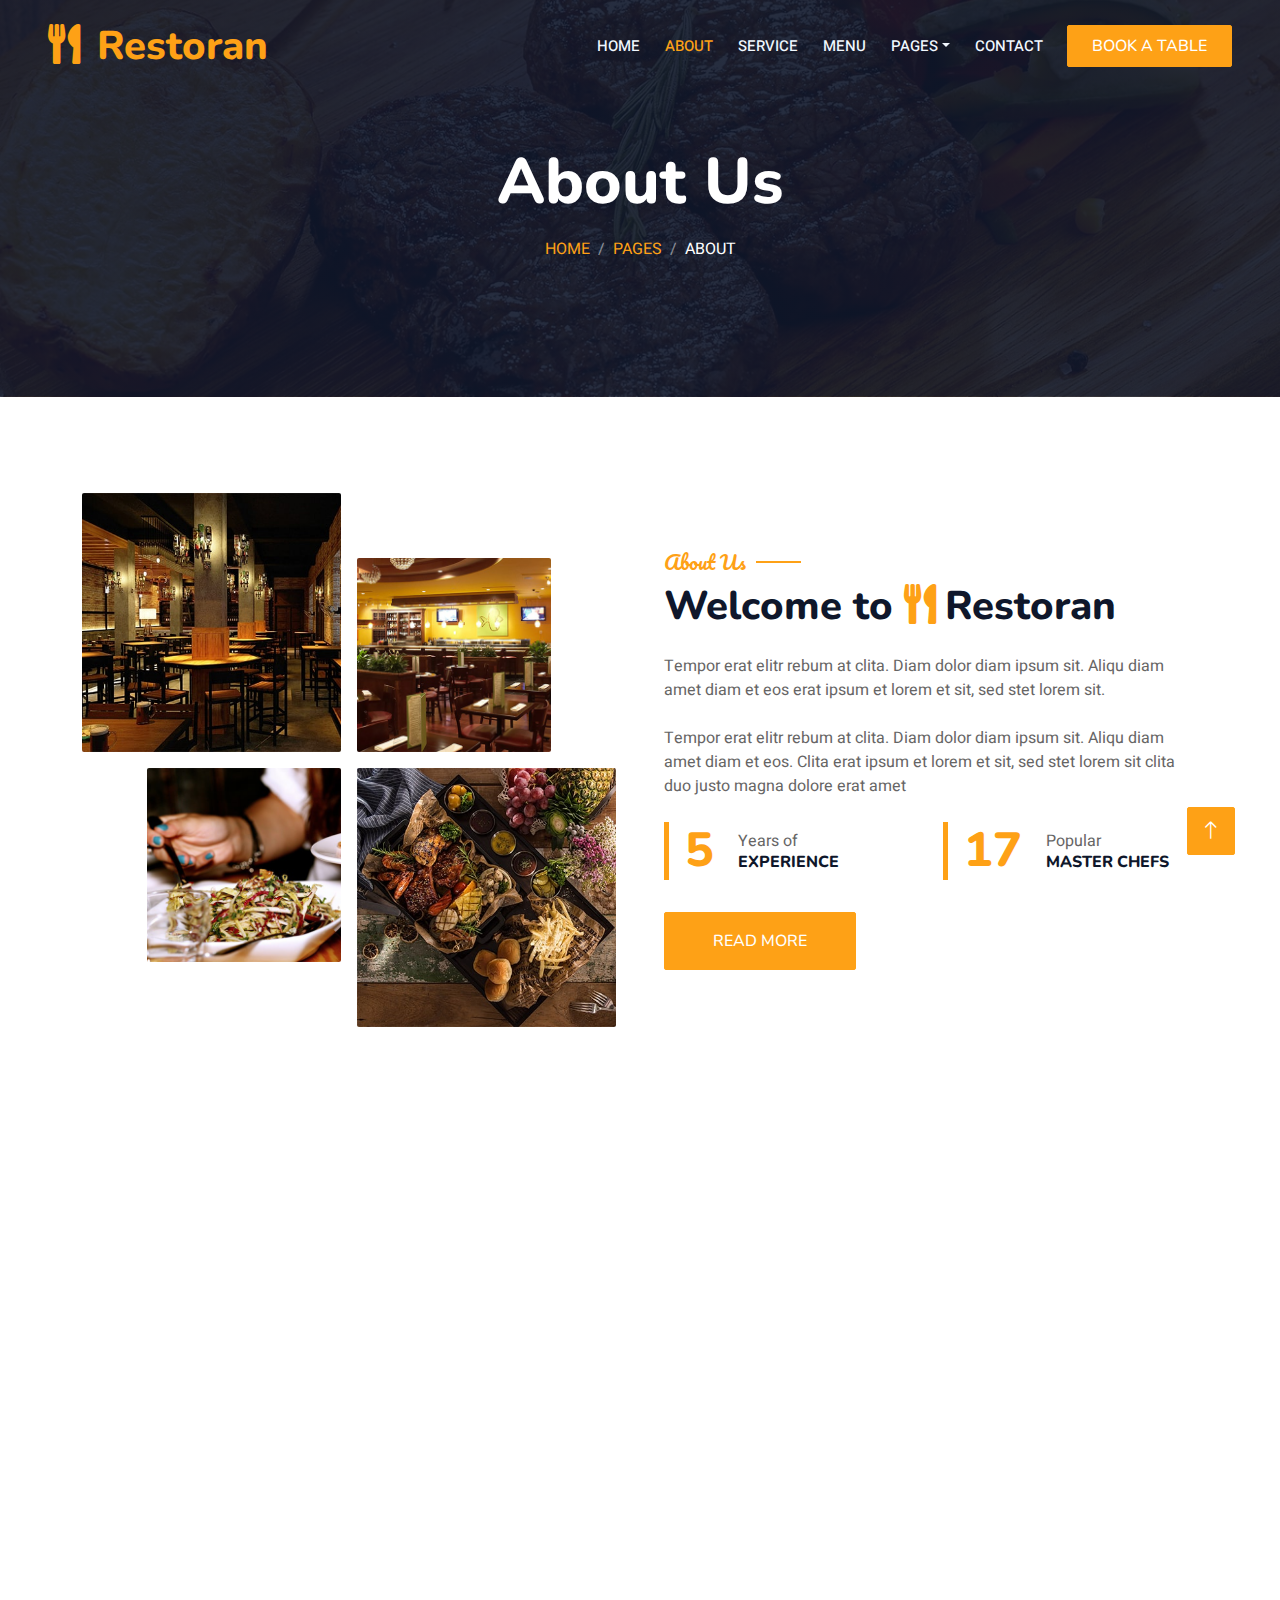
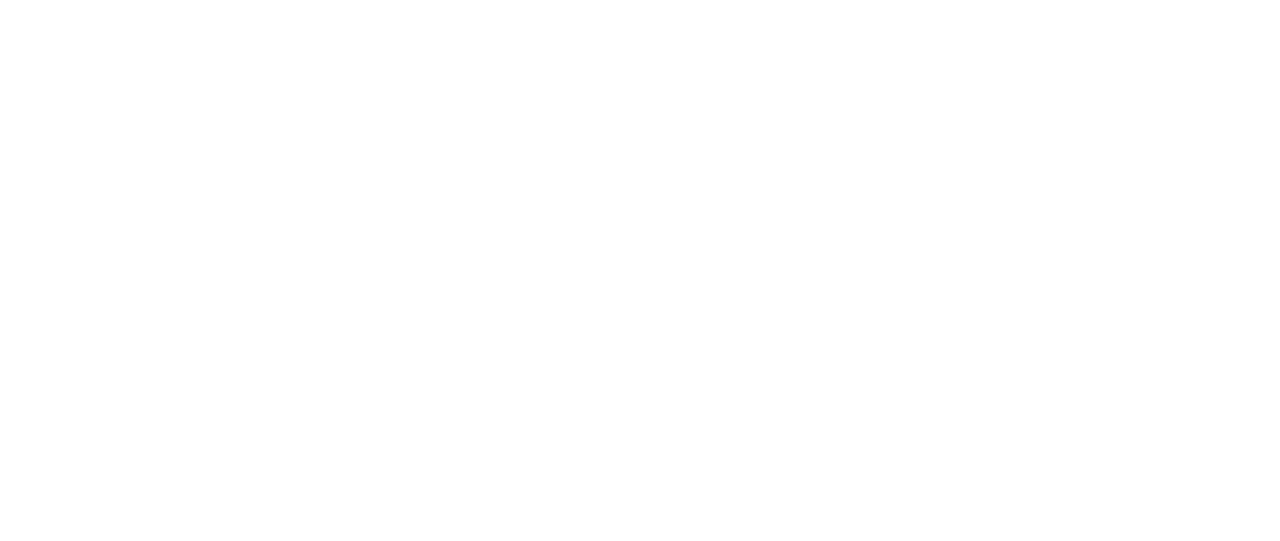
<file: about.html>
<!DOCTYPE html>
<html lang="en">

<head>
    <meta charset="utf-8">
    <title>Restoran - Bootstrap Restaurant Template</title>
    <meta content="width=device-width, initial-scale=1.0" name="viewport">
    <meta content="" name="keywords">
    <meta content="" name="description">

    <!-- Favicon -->
    <link href="img/favicon.ico" rel="icon">

    <!-- Google Web Fonts -->
    <link rel="preconnect" href="https://fonts.googleapis.com">
    <link rel="preconnect" href="https://fonts.gstatic.com" crossorigin>
    <link href="https://fonts.googleapis.com/css2?family=Heebo:wght@400;500;600&family=Nunito:wght@600;700;800&family=Pacifico&display=swap" rel="stylesheet">

    <!-- Icon Font Stylesheet -->
    <link href="https://cdnjs.cloudflare.com/ajax/libs/font-awesome/5.10.0/css/all.min.css" rel="stylesheet">
    <link href="https://cdn.jsdelivr.net/npm/bootstrap-icons@1.4.1/font/bootstrap-icons.css" rel="stylesheet">

    <!-- Libraries Stylesheet -->
    <link href="lib/animate/animate.min.css" rel="stylesheet">
    <link href="lib/owlcarousel/assets/owl.carousel.min.css" rel="stylesheet">
    <link href="lib/tempusdominus/css/tempusdominus-bootstrap-4.min.css" rel="stylesheet" />

    <!-- Customized Bootstrap Stylesheet -->
    <link href="css/bootstrap.min.css" rel="stylesheet">

    <!-- Template Stylesheet -->
    <link href="css/style.css" rel="stylesheet">
</head>

<body>
    <div class="container-xxl bg-white p-0">
        <!-- Spinner Start -->
        <div id="spinner" class="show bg-white position-fixed translate-middle w-100 vh-100 top-50 start-50 d-flex align-items-center justify-content-center">
            <div class="spinner-border text-primary" style="width: 3rem; height: 3rem;" role="status">
                <span class="sr-only">Loading...</span>
            </div>
        </div>
        <!-- Spinner End -->


        <!-- Navbar & Hero Start -->
        <div class="container-xxl position-relative p-0">
            <nav class="navbar navbar-expand-lg navbar-dark bg-dark px-4 px-lg-5 py-3 py-lg-0">
                <a href="" class="navbar-brand p-0">
                    <h1 class="text-primary m-0"><i class="fa fa-utensils me-3"></i>Restoran</h1>
                    <!-- <img src="img/logo.png" alt="Logo"> -->
                </a>
                <button class="navbar-toggler" type="button" data-bs-toggle="collapse" data-bs-target="#navbarCollapse">
                    <span class="fa fa-bars"></span>
                </button>
                <div class="collapse navbar-collapse" id="navbarCollapse">
                    <div class="navbar-nav ms-auto py-0 pe-4">
                        <a href="index.html" class="nav-item nav-link">Home</a>
                        <a href="about.html" class="nav-item nav-link active">About</a>
                        <a href="service.html" class="nav-item nav-link">Service</a>
                        <a href="menu.html" class="nav-item nav-link">Menu</a>
                        <div class="nav-item dropdown">
                            <a href="#" class="nav-link dropdown-toggle" data-bs-toggle="dropdown">Pages</a>
                            <div class="dropdown-menu m-0">
                                <a href="booking.html" class="dropdown-item">Booking</a>
                                <a href="team.html" class="dropdown-item">Our Team</a>
                                <a href="testimonial.html" class="dropdown-item">Testimonial</a>
                            </div>
                        </div>
                        <a href="contact.html" class="nav-item nav-link">Contact</a>
                    </div>
                    <a href="" class="btn btn-primary py-2 px-4">Book A Table</a>
                </div>
            </nav>

            <div class="container-xxl py-5 bg-dark hero-header mb-5">
                <div class="container text-center my-5 pt-5 pb-4">
                    <h1 class="display-3 text-white mb-3 animated slideInDown">About Us</h1>
                    <nav aria-label="breadcrumb">
                        <ol class="breadcrumb justify-content-center text-uppercase">
                            <li class="breadcrumb-item"><a href="#">Home</a></li>
                            <li class="breadcrumb-item"><a href="#">Pages</a></li>
                            <li class="breadcrumb-item text-white active" aria-current="page">About</li>
                        </ol>
                    </nav>
                </div>
            </div>
        </div>
        <!-- Navbar & Hero End -->


        <!-- About Start -->
        <div class="container-xxl py-5">
            <div class="container">
                <div class="row g-5 align-items-center">
                    <div class="col-lg-6">
                        <div class="row g-3">
                            <div class="col-6 text-start">
                                <img class="img-fluid rounded w-100 wow zoomIn" data-wow-delay="0.1s" src="img/about-1.jpg">
                            </div>
                            <div class="col-6 text-start">
                                <img class="img-fluid rounded w-75 wow zoomIn" data-wow-delay="0.3s" src="img/about-2.jpg" style="margin-top: 25%;">
                            </div>
                            <div class="col-6 text-end">
                                <img class="img-fluid rounded w-75 wow zoomIn" data-wow-delay="0.5s" src="img/about-3.jpg">
                            </div>
                            <div class="col-6 text-end">
                                <img class="img-fluid rounded w-100 wow zoomIn" data-wow-delay="0.7s" src="img/about-4.jpg">
                            </div>
                        </div>
                    </div>
                    <div class="col-lg-6">
                        <h5 class="section-title ff-secondary text-start text-primary fw-normal">About Us</h5>
                        <h1 class="mb-4">Welcome to <i class="fa fa-utensils text-primary me-2"></i>Restoran</h1>
                        <p class="mb-4">Tempor erat elitr rebum at clita. Diam dolor diam ipsum sit. Aliqu diam amet diam et eos erat ipsum et lorem et sit, sed stet lorem sit.</p>
                        <p class="mb-4">Tempor erat elitr rebum at clita. Diam dolor diam ipsum sit. Aliqu diam amet diam et eos. Clita erat ipsum et lorem et sit, sed stet lorem sit clita duo justo magna dolore erat amet</p>
                        <div class="row g-4 mb-4">
                            <div class="col-sm-6">
                                <div class="d-flex align-items-center border-start border-5 border-primary px-3">
                                    <h1 class="flex-shrink-0 display-5 text-primary mb-0" data-toggle="counter-up">15</h1>
                                    <div class="ps-4">
                                        <p class="mb-0">Years of</p>
                                        <h6 class="text-uppercase mb-0">Experience</h6>
                                    </div>
                                </div>
                            </div>
                            <div class="col-sm-6">
                                <div class="d-flex align-items-center border-start border-5 border-primary px-3">
                                    <h1 class="flex-shrink-0 display-5 text-primary mb-0" data-toggle="counter-up">50</h1>
                                    <div class="ps-4">
                                        <p class="mb-0">Popular</p>
                                        <h6 class="text-uppercase mb-0">Master Chefs</h6>
                                    </div>
                                </div>
                            </div>
                        </div>
                        <a class="btn btn-primary py-3 px-5 mt-2" href="">Read More</a>
                    </div>
                </div>
            </div>
        </div>
        <!-- About End -->


        <!-- Team Start -->
        <div class="container-xxl pt-5 pb-3">
            <div class="container">
                <div class="text-center wow fadeInUp" data-wow-delay="0.1s">
                    <h5 class="section-title ff-secondary text-center text-primary fw-normal">Team Members</h5>
                    <h1 class="mb-5">Our Master Chefs</h1>
                </div>
                <div class="row g-4">
                    <div class="col-lg-3 col-md-6 wow fadeInUp" data-wow-delay="0.1s">
                        <div class="team-item text-center rounded overflow-hidden">
                            <div class="rounded-circle overflow-hidden m-4">
                                <img class="img-fluid" src="img/team-1.jpg" alt="">
                            </div>
                            <h5 class="mb-0">Full Name</h5>
                            <small>Designation</small>
                            <div class="d-flex justify-content-center mt-3">
                                <a class="btn btn-square btn-primary mx-1" href=""><i class="fab fa-facebook-f"></i></a>
                                <a class="btn btn-square btn-primary mx-1" href=""><i class="fab fa-twitter"></i></a>
                                <a class="btn btn-square btn-primary mx-1" href=""><i class="fab fa-instagram"></i></a>
                            </div>
                        </div>
                    </div>
                    <div class="col-lg-3 col-md-6 wow fadeInUp" data-wow-delay="0.3s">
                        <div class="team-item text-center rounded overflow-hidden">
                            <div class="rounded-circle overflow-hidden m-4">
                                <img class="img-fluid" src="img/team-2.jpg" alt="">
                            </div>
                            <h5 class="mb-0">Full Name</h5>
                            <small>Designation</small>
                            <div class="d-flex justify-content-center mt-3">
                                <a class="btn btn-square btn-primary mx-1" href=""><i class="fab fa-facebook-f"></i></a>
                                <a class="btn btn-square btn-primary mx-1" href=""><i class="fab fa-twitter"></i></a>
                                <a class="btn btn-square btn-primary mx-1" href=""><i class="fab fa-instagram"></i></a>
                            </div>
                        </div>
                    </div>
                    <div class="col-lg-3 col-md-6 wow fadeInUp" data-wow-delay="0.5s">
                        <div class="team-item text-center rounded overflow-hidden">
                            <div class="rounded-circle overflow-hidden m-4">
                                <img class="img-fluid" src="img/team-3.jpg" alt="">
                            </div>
                            <h5 class="mb-0">Full Name</h5>
                            <small>Designation</small>
                            <div class="d-flex justify-content-center mt-3">
                                <a class="btn btn-square btn-primary mx-1" href=""><i class="fab fa-facebook-f"></i></a>
                                <a class="btn btn-square btn-primary mx-1" href=""><i class="fab fa-twitter"></i></a>
                                <a class="btn btn-square btn-primary mx-1" href=""><i class="fab fa-instagram"></i></a>
                            </div>
                        </div>
                    </div>
                    <div class="col-lg-3 col-md-6 wow fadeInUp" data-wow-delay="0.7s">
                        <div class="team-item text-center rounded overflow-hidden">
                            <div class="rounded-circle overflow-hidden m-4">
                                <img class="img-fluid" src="img/team-4.jpg" alt="">
                            </div>
                            <h5 class="mb-0">Full Name</h5>
                            <small>Designation</small>
                            <div class="d-flex justify-content-center mt-3">
                                <a class="btn btn-square btn-primary mx-1" href=""><i class="fab fa-facebook-f"></i></a>
                                <a class="btn btn-square btn-primary mx-1" href=""><i class="fab fa-twitter"></i></a>
                                <a class="btn btn-square btn-primary mx-1" href=""><i class="fab fa-instagram"></i></a>
                            </div>
                        </div>
                    </div>
                </div>
            </div>
        </div>
        <!-- Team End -->
        

        <!-- Footer Start -->
        <div class="container-fluid bg-dark text-light footer pt-5 mt-5 wow fadeIn" data-wow-delay="0.1s">
            <div class="container py-5">
                <div class="row g-5">
                    <div class="col-lg-3 col-md-6">
                        <h4 class="section-title ff-secondary text-start text-primary fw-normal mb-4">Company</h4>
                        <a class="btn btn-link" href="">About Us</a>
                        <a class="btn btn-link" href="">Contact Us</a>
                        <a class="btn btn-link" href="">Reservation</a>
                        <a class="btn btn-link" href="">Privacy Policy</a>
                        <a class="btn btn-link" href="">Terms & Condition</a>
                    </div>
                    <div class="col-lg-3 col-md-6">
                        <h4 class="section-title ff-secondary text-start text-primary fw-normal mb-4">Contact</h4>
                        <p class="mb-2"><i class="fa fa-map-marker-alt me-3"></i>123 Street, New York, USA</p>
                        <p class="mb-2"><i class="fa fa-phone-alt me-3"></i>+012 345 67890</p>
                        <p class="mb-2"><i class="fa fa-envelope me-3"></i>info@example.com</p>
                        <div class="d-flex pt-2">
                            <a class="btn btn-outline-light btn-social" href=""><i class="fab fa-twitter"></i></a>
                            <a class="btn btn-outline-light btn-social" href=""><i class="fab fa-facebook-f"></i></a>
                            <a class="btn btn-outline-light btn-social" href=""><i class="fab fa-youtube"></i></a>
                            <a class="btn btn-outline-light btn-social" href=""><i class="fab fa-linkedin-in"></i></a>
                        </div>
                    </div>
                    <div class="col-lg-3 col-md-6">
                        <h4 class="section-title ff-secondary text-start text-primary fw-normal mb-4">Opening</h4>
                        <h5 class="text-light fw-normal">Monday - Saturday</h5>
                        <p>09AM - 09PM</p>
                        <h5 class="text-light fw-normal">Sunday</h5>
                        <p>10AM - 08PM</p>
                    </div>
                    <div class="col-lg-3 col-md-6">
                        <h4 class="section-title ff-secondary text-start text-primary fw-normal mb-4">Newsletter</h4>
                        <p>Dolor amet sit justo amet elitr clita ipsum elitr est.</p>
                        <div class="position-relative mx-auto" style="max-width: 400px;">
                            <input class="form-control border-primary w-100 py-3 ps-4 pe-5" type="text" placeholder="Your email">
                            <button type="button" class="btn btn-primary py-2 position-absolute top-0 end-0 mt-2 me-2">SignUp</button>
                        </div>
                    </div>
                </div>
            </div>
            <div class="container">
                <div class="copyright">
                    <div class="row">
                        <div class="col-md-6 text-center text-md-start mb-3 mb-md-0">
                            &copy; <a class="border-bottom" href="#">Your Site Name</a>, All Right Reserved. 
							
							<!--/*** This template is free as long as you keep the footer author’s credit link/attribution link/backlink. If you'd like to use the template without the footer author’s credit link/attribution link/backlink, you can purchase the Credit Removal License from "https://htmlcodex.com/credit-removal". Thank you for your support. ***/-->
							Designed By <a class="border-bottom" href="https://htmlcodex.com">HTML Codex</a><br><br>
                            Distributed By <a class="border-bottom" href="https://themewagon.com" target="_blank">ThemeWagon</a>
                        </div>
                        <div class="col-md-6 text-center text-md-end">
                            <div class="footer-menu">
                                <a href="">Home</a>
                                <a href="">Cookies</a>
                                <a href="">Help</a>
                                <a href="">FQAs</a>
                            </div>
                        </div>
                    </div>
                </div>
            </div>
        </div>
        <!-- Footer End -->


        <!-- Back to Top -->
        <a href="#" class="btn btn-lg btn-primary btn-lg-square back-to-top"><i class="bi bi-arrow-up"></i></a>
    </div>

    <!-- JavaScript Libraries -->
    <script src="https://code.jquery.com/jquery-3.4.1.min.js"></script>
    <script src="https://cdn.jsdelivr.net/npm/bootstrap@5.0.0/dist/js/bootstrap.bundle.min.js"></script>
    <script src="lib/wow/wow.min.js"></script>
    <script src="lib/easing/easing.min.js"></script>
    <script src="lib/waypoints/waypoints.min.js"></script>
    <script src="lib/counterup/counterup.min.js"></script>
    <script src="lib/owlcarousel/owl.carousel.min.js"></script>
    <script src="lib/tempusdominus/js/moment.min.js"></script>
    <script src="lib/tempusdominus/js/moment-timezone.min.js"></script>
    <script src="lib/tempusdominus/js/tempusdominus-bootstrap-4.min.js"></script>

    <!-- Template Javascript -->
    <script src="js/main.js"></script>
</body>

</html>
</file>
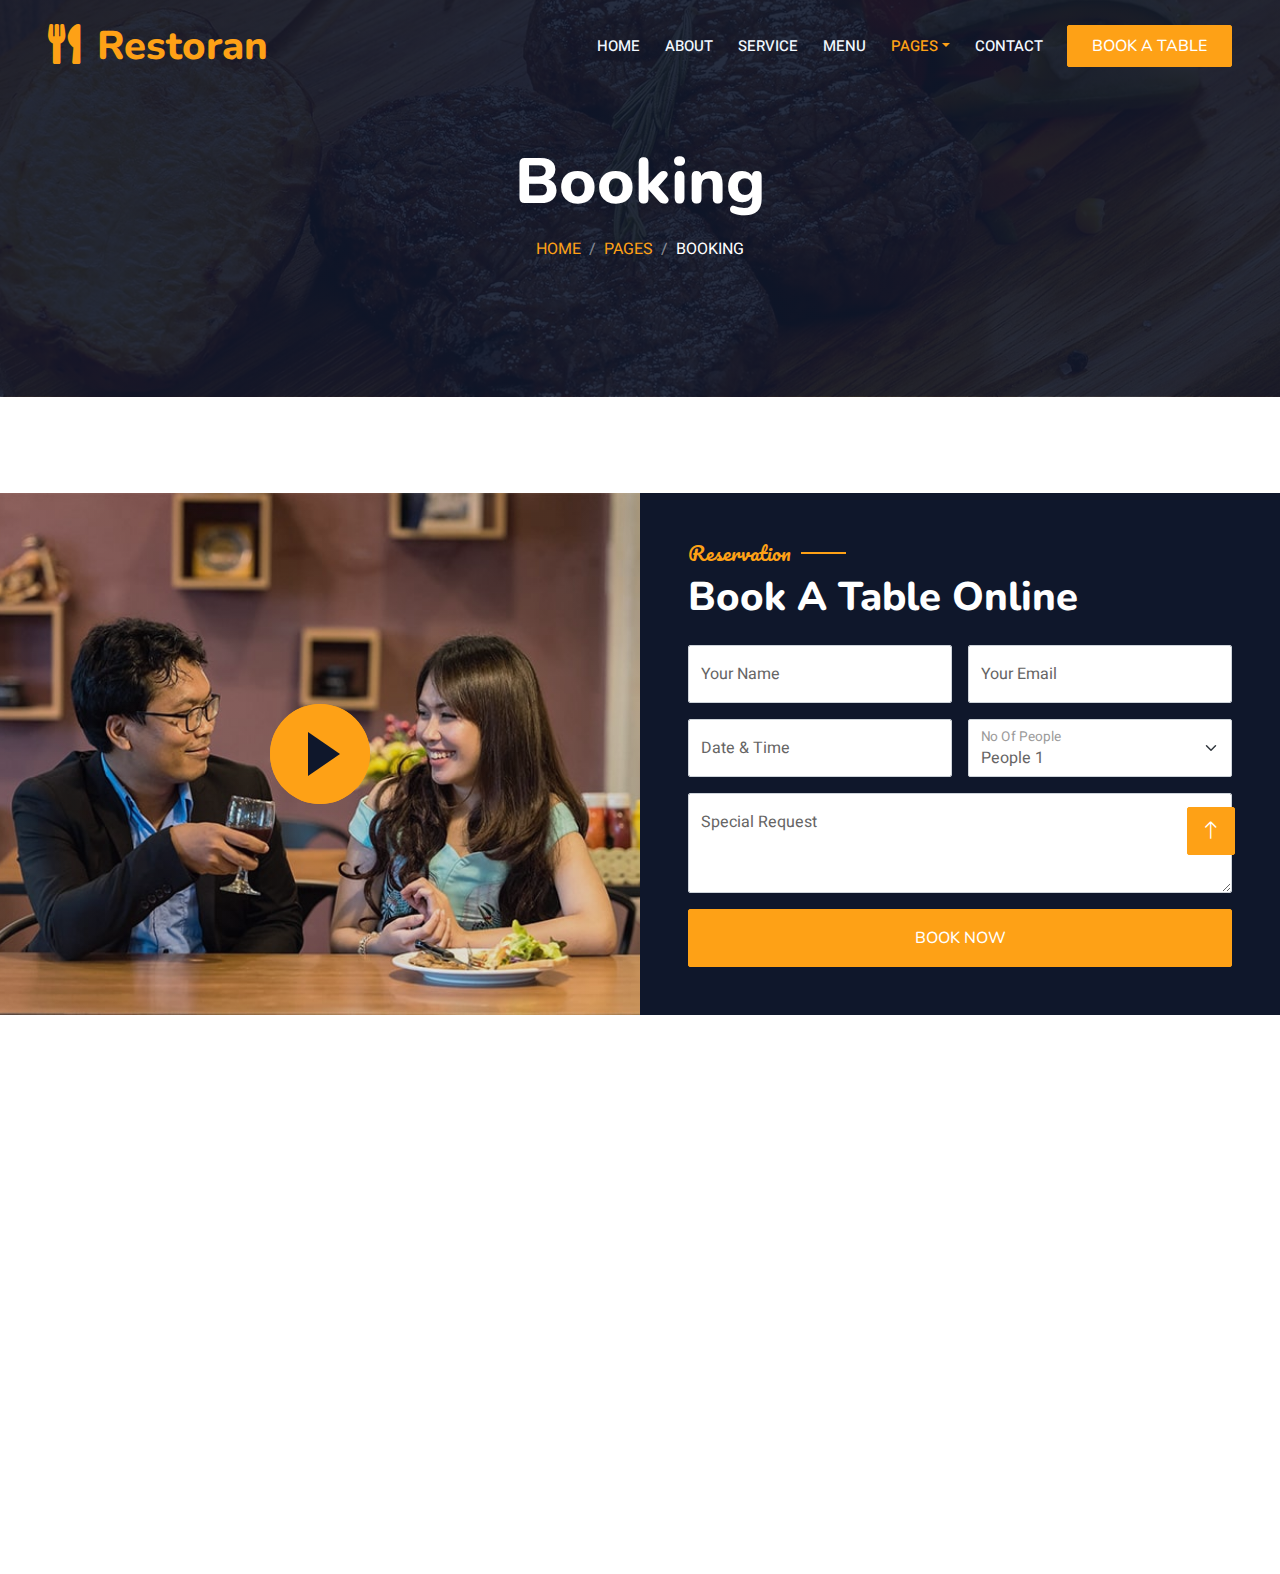
<file: booking.html>
<!DOCTYPE html>
<html lang="en">

<head>
    <meta charset="utf-8">
    <title>Restoran - Bootstrap Restaurant Template</title>
    <meta content="width=device-width, initial-scale=1.0" name="viewport">
    <meta content="" name="keywords">
    <meta content="" name="description">

    <!-- Favicon -->
    <link href="img/favicon.ico" rel="icon">

    <!-- Google Web Fonts -->
    <link rel="preconnect" href="https://fonts.googleapis.com">
    <link rel="preconnect" href="https://fonts.gstatic.com" crossorigin>
    <link href="https://fonts.googleapis.com/css2?family=Heebo:wght@400;500;600&family=Nunito:wght@600;700;800&family=Pacifico&display=swap" rel="stylesheet">

    <!-- Icon Font Stylesheet -->
    <link href="https://cdnjs.cloudflare.com/ajax/libs/font-awesome/5.10.0/css/all.min.css" rel="stylesheet">
    <link href="https://cdn.jsdelivr.net/npm/bootstrap-icons@1.4.1/font/bootstrap-icons.css" rel="stylesheet">

    <!-- Libraries Stylesheet -->
    <link href="lib/animate/animate.min.css" rel="stylesheet">
    <link href="lib/owlcarousel/assets/owl.carousel.min.css" rel="stylesheet">
    <link href="lib/tempusdominus/css/tempusdominus-bootstrap-4.min.css" rel="stylesheet" />

    <!-- Customized Bootstrap Stylesheet -->
    <link href="css/bootstrap.min.css" rel="stylesheet">

    <!-- Template Stylesheet -->
    <link href="css/style.css" rel="stylesheet">
</head>

<body>
    <div class="container-xxl bg-white p-0">
        <!-- Spinner Start -->
        <div id="spinner" class="show bg-white position-fixed translate-middle w-100 vh-100 top-50 start-50 d-flex align-items-center justify-content-center">
            <div class="spinner-border text-primary" style="width: 3rem; height: 3rem;" role="status">
                <span class="sr-only">Loading...</span>
            </div>
        </div>
        <!-- Spinner End -->


        <!-- Navbar & Hero Start -->
        <div class="container-xxl position-relative p-0">
            <nav class="navbar navbar-expand-lg navbar-dark bg-dark px-4 px-lg-5 py-3 py-lg-0">
                <a href="" class="navbar-brand p-0">
                    <h1 class="text-primary m-0"><i class="fa fa-utensils me-3"></i>Restoran</h1>
                    <!-- <img src="img/logo.png" alt="Logo"> -->
                </a>
                <button class="navbar-toggler" type="button" data-bs-toggle="collapse" data-bs-target="#navbarCollapse">
                    <span class="fa fa-bars"></span>
                </button>
                <div class="collapse navbar-collapse" id="navbarCollapse">
                    <div class="navbar-nav ms-auto py-0 pe-4">
                        <a href="index.html" class="nav-item nav-link">Home</a>
                        <a href="about.html" class="nav-item nav-link">About</a>
                        <a href="service.html" class="nav-item nav-link">Service</a>
                        <a href="menu.html" class="nav-item nav-link">Menu</a>
                        <div class="nav-item dropdown">
                            <a href="#" class="nav-link dropdown-toggle active" data-bs-toggle="dropdown">Pages</a>
                            <div class="dropdown-menu m-0">
                                <a href="booking.html" class="dropdown-item active">Booking</a>
                                <a href="team.html" class="dropdown-item">Our Team</a>
                                <a href="testimonial.html" class="dropdown-item">Testimonial</a>
                            </div>
                        </div>
                        <a href="contact.html" class="nav-item nav-link">Contact</a>
                    </div>
                    <a href="" class="btn btn-primary py-2 px-4">Book A Table</a>
                </div>
            </nav>

            <div class="container-xxl py-5 bg-dark hero-header mb-5">
                <div class="container text-center my-5 pt-5 pb-4">
                    <h1 class="display-3 text-white mb-3 animated slideInDown">Booking</h1>
                    <nav aria-label="breadcrumb">
                        <ol class="breadcrumb justify-content-center text-uppercase">
                            <li class="breadcrumb-item"><a href="#">Home</a></li>
                            <li class="breadcrumb-item"><a href="#">Pages</a></li>
                            <li class="breadcrumb-item text-white active" aria-current="page">Booking</li>
                        </ol>
                    </nav>
                </div>
            </div>
        </div>
        <!-- Navbar & Hero End -->


        <!-- Reservation Start -->
        <div class="container-xxl py-5 px-0 wow fadeInUp" data-wow-delay="0.1s">
            <div class="row g-0">
                <div class="col-md-6">
                    <div class="video">
                        <button type="button" class="btn-play" data-bs-toggle="modal" data-src="https://www.youtube.com/embed/DWRcNpR6Kdc" data-bs-target="#videoModal">
                            <span></span>
                        </button>
                    </div>
                </div>
                <div class="col-md-6 bg-dark d-flex align-items-center">
                    <div class="p-5 wow fadeInUp" data-wow-delay="0.2s">
                        <h5 class="section-title ff-secondary text-start text-primary fw-normal">Reservation</h5>
                        <h1 class="text-white mb-4">Book A Table Online</h1>
                        <form>
                            <div class="row g-3">
                                <div class="col-md-6">
                                    <div class="form-floating">
                                        <input type="text" class="form-control" id="name" placeholder="Your Name">
                                        <label for="name">Your Name</label>
                                    </div>
                                </div>
                                <div class="col-md-6">
                                    <div class="form-floating">
                                        <input type="email" class="form-control" id="email" placeholder="Your Email">
                                        <label for="email">Your Email</label>
                                    </div>
                                </div>
                                <div class="col-md-6">
                                    <div class="form-floating date" id="date3" data-target-input="nearest">
                                        <input type="text" class="form-control datetimepicker-input" id="datetime" placeholder="Date & Time" data-target="#date3" data-toggle="datetimepicker" />
                                        <label for="datetime">Date & Time</label>
                                    </div>
                                </div>
                                <div class="col-md-6">
                                    <div class="form-floating">
                                        <select class="form-select" id="select1">
                                          <option value="1">People 1</option>
                                          <option value="2">People 2</option>
                                          <option value="3">People 3</option>
                                        </select>
                                        <label for="select1">No Of People</label>
                                      </div>
                                </div>
                                <div class="col-12">
                                    <div class="form-floating">
                                        <textarea class="form-control" placeholder="Special Request" id="message" style="height: 100px"></textarea>
                                        <label for="message">Special Request</label>
                                    </div>
                                </div>
                                <div class="col-12">
                                    <button class="btn btn-primary w-100 py-3" type="submit">Book Now</button>
                                </div>
                            </div>
                        </form>
                    </div>
                </div>
            </div>
        </div>

        <div class="modal fade" id="videoModal" tabindex="-1" aria-labelledby="exampleModalLabel" aria-hidden="true">
            <div class="modal-dialog">
                <div class="modal-content rounded-0">
                    <div class="modal-header">
                        <h5 class="modal-title" id="exampleModalLabel">Youtube Video</h5>
                        <button type="button" class="btn-close" data-bs-dismiss="modal" aria-label="Close"></button>
                    </div>
                    <div class="modal-body">
                        <!-- 16:9 aspect ratio -->
                        <div class="ratio ratio-16x9">
                            <iframe class="embed-responsive-item" src="" id="video" allowfullscreen allowscriptaccess="always"
                                allow="autoplay"></iframe>
                        </div>
                    </div>
                </div>
            </div>
        </div>
        <!-- Reservation Start -->
        

        <!-- Footer Start -->
        <div class="container-fluid bg-dark text-light footer pt-5 mt-5 wow fadeIn" data-wow-delay="0.1s">
            <div class="container py-5">
                <div class="row g-5">
                    <div class="col-lg-3 col-md-6">
                        <h4 class="section-title ff-secondary text-start text-primary fw-normal mb-4">Company</h4>
                        <a class="btn btn-link" href="">About Us</a>
                        <a class="btn btn-link" href="">Contact Us</a>
                        <a class="btn btn-link" href="">Reservation</a>
                        <a class="btn btn-link" href="">Privacy Policy</a>
                        <a class="btn btn-link" href="">Terms & Condition</a>
                    </div>
                    <div class="col-lg-3 col-md-6">
                        <h4 class="section-title ff-secondary text-start text-primary fw-normal mb-4">Contact</h4>
                        <p class="mb-2"><i class="fa fa-map-marker-alt me-3"></i>123 Street, New York, USA</p>
                        <p class="mb-2"><i class="fa fa-phone-alt me-3"></i>+012 345 67890</p>
                        <p class="mb-2"><i class="fa fa-envelope me-3"></i>info@example.com</p>
                        <div class="d-flex pt-2">
                            <a class="btn btn-outline-light btn-social" href=""><i class="fab fa-twitter"></i></a>
                            <a class="btn btn-outline-light btn-social" href=""><i class="fab fa-facebook-f"></i></a>
                            <a class="btn btn-outline-light btn-social" href=""><i class="fab fa-youtube"></i></a>
                            <a class="btn btn-outline-light btn-social" href=""><i class="fab fa-linkedin-in"></i></a>
                        </div>
                    </div>
                    <div class="col-lg-3 col-md-6">
                        <h4 class="section-title ff-secondary text-start text-primary fw-normal mb-4">Opening</h4>
                        <h5 class="text-light fw-normal">Monday - Saturday</h5>
                        <p>09AM - 09PM</p>
                        <h5 class="text-light fw-normal">Sunday</h5>
                        <p>10AM - 08PM</p>
                    </div>
                    <div class="col-lg-3 col-md-6">
                        <h4 class="section-title ff-secondary text-start text-primary fw-normal mb-4">Newsletter</h4>
                        <p>Dolor amet sit justo amet elitr clita ipsum elitr est.</p>
                        <div class="position-relative mx-auto" style="max-width: 400px;">
                            <input class="form-control border-primary w-100 py-3 ps-4 pe-5" type="text" placeholder="Your email">
                            <button type="button" class="btn btn-primary py-2 position-absolute top-0 end-0 mt-2 me-2">SignUp</button>
                        </div>
                    </div>
                </div>
            </div>
            <div class="container">
                <div class="copyright">
                    <div class="row">
                        <div class="col-md-6 text-center text-md-start mb-3 mb-md-0">
                            &copy; <a class="border-bottom" href="#">Your Site Name</a>, All Right Reserved. 
							
							<!--/*** This template is free as long as you keep the footer author’s credit link/attribution link/backlink. If you'd like to use the template without the footer author’s credit link/attribution link/backlink, you can purchase the Credit Removal License from "https://htmlcodex.com/credit-removal". Thank you for your support. ***/-->
							Designed By <a class="border-bottom" href="https://htmlcodex.com">HTML Codex</a><br><br>
                            Distributed By <a class="border-bottom" href="https://themewagon.com" target="_blank">ThemeWagon</a>
                        </div>
                        <div class="col-md-6 text-center text-md-end">
                            <div class="footer-menu">
                                <a href="">Home</a>
                                <a href="">Cookies</a>
                                <a href="">Help</a>
                                <a href="">FQAs</a>
                            </div>
                        </div>
                    </div>
                </div>
            </div>
        </div>
        <!-- Footer End -->


        <!-- Back to Top -->
        <a href="#" class="btn btn-lg btn-primary btn-lg-square back-to-top"><i class="bi bi-arrow-up"></i></a>
    </div>

    <!-- JavaScript Libraries -->
    <script src="https://code.jquery.com/jquery-3.4.1.min.js"></script>
    <script src="https://cdn.jsdelivr.net/npm/bootstrap@5.0.0/dist/js/bootstrap.bundle.min.js"></script>
    <script src="lib/wow/wow.min.js"></script>
    <script src="lib/easing/easing.min.js"></script>
    <script src="lib/waypoints/waypoints.min.js"></script>
    <script src="lib/counterup/counterup.min.js"></script>
    <script src="lib/owlcarousel/owl.carousel.min.js"></script>
    <script src="lib/tempusdominus/js/moment.min.js"></script>
    <script src="lib/tempusdominus/js/moment-timezone.min.js"></script>
    <script src="lib/tempusdominus/js/tempusdominus-bootstrap-4.min.js"></script>

    <!-- Template Javascript -->
    <script src="js/main.js"></script>
</body>

</html>
</file>
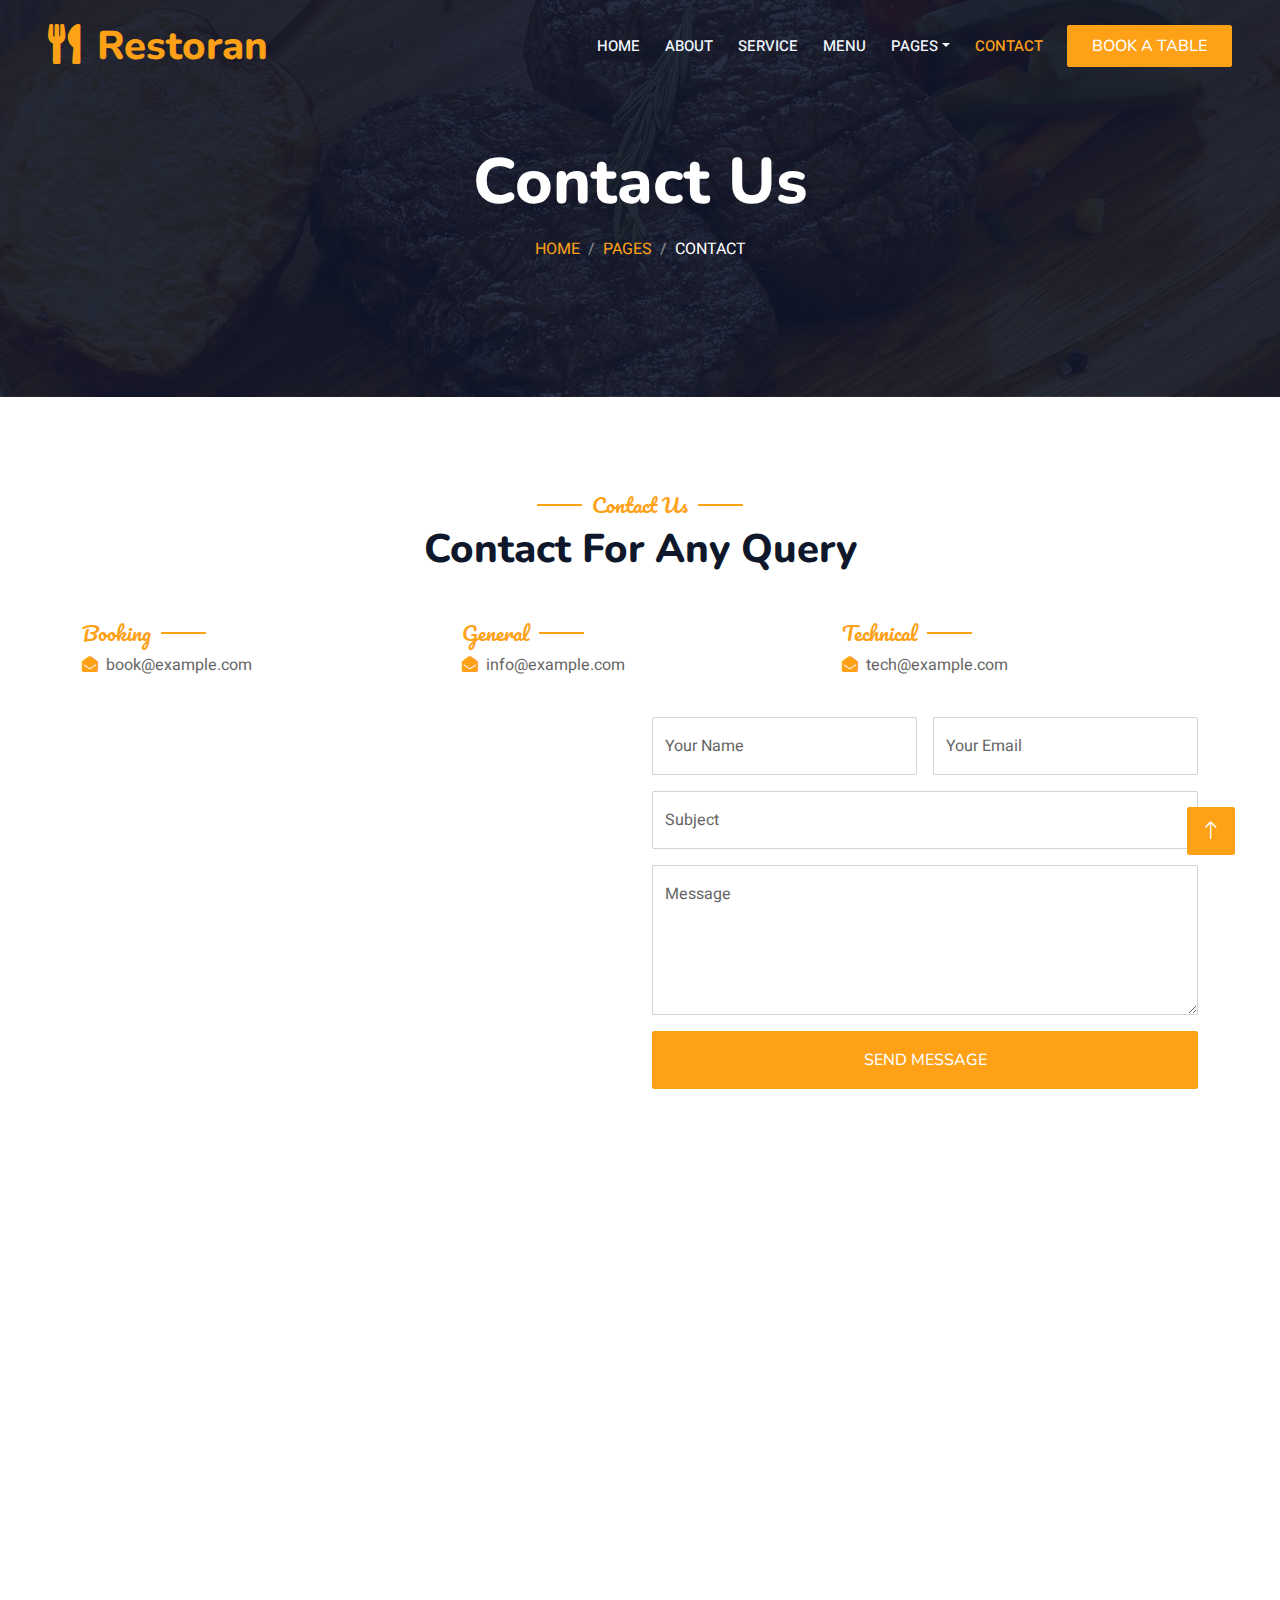
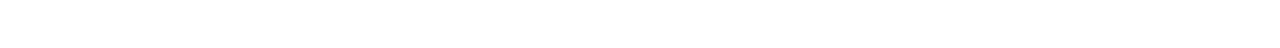
<file: contact.html>
<!DOCTYPE html>
<html lang="en">

<head>
    <meta charset="utf-8">
    <title>Restoran - Bootstrap Restaurant Template</title>
    <meta content="width=device-width, initial-scale=1.0" name="viewport">
    <meta content="" name="keywords">
    <meta content="" name="description">

    <!-- Favicon -->
    <link href="img/favicon.ico" rel="icon">

    <!-- Google Web Fonts -->
    <link rel="preconnect" href="https://fonts.googleapis.com">
    <link rel="preconnect" href="https://fonts.gstatic.com" crossorigin>
    <link href="https://fonts.googleapis.com/css2?family=Heebo:wght@400;500;600&family=Nunito:wght@600;700;800&family=Pacifico&display=swap" rel="stylesheet">

    <!-- Icon Font Stylesheet -->
    <link href="https://cdnjs.cloudflare.com/ajax/libs/font-awesome/5.10.0/css/all.min.css" rel="stylesheet">
    <link href="https://cdn.jsdelivr.net/npm/bootstrap-icons@1.4.1/font/bootstrap-icons.css" rel="stylesheet">

    <!-- Libraries Stylesheet -->
    <link href="lib/animate/animate.min.css" rel="stylesheet">
    <link href="lib/owlcarousel/assets/owl.carousel.min.css" rel="stylesheet">
    <link href="lib/tempusdominus/css/tempusdominus-bootstrap-4.min.css" rel="stylesheet" />

    <!-- Customized Bootstrap Stylesheet -->
    <link href="css/bootstrap.min.css" rel="stylesheet">

    <!-- Template Stylesheet -->
    <link href="css/style.css" rel="stylesheet">
</head>

<body>
    <div class="container-xxl bg-white p-0">
        <!-- Spinner Start -->
        <div id="spinner" class="show bg-white position-fixed translate-middle w-100 vh-100 top-50 start-50 d-flex align-items-center justify-content-center">
            <div class="spinner-border text-primary" style="width: 3rem; height: 3rem;" role="status">
                <span class="sr-only">Loading...</span>
            </div>
        </div>
        <!-- Spinner End -->


        <!-- Navbar & Hero Start -->
        <div class="container-xxl position-relative p-0">
            <nav class="navbar navbar-expand-lg navbar-dark bg-dark px-4 px-lg-5 py-3 py-lg-0">
                <a href="" class="navbar-brand p-0">
                    <h1 class="text-primary m-0"><i class="fa fa-utensils me-3"></i>Restoran</h1>
                    <!-- <img src="img/logo.png" alt="Logo"> -->
                </a>
                <button class="navbar-toggler" type="button" data-bs-toggle="collapse" data-bs-target="#navbarCollapse">
                    <span class="fa fa-bars"></span>
                </button>
                <div class="collapse navbar-collapse" id="navbarCollapse">
                    <div class="navbar-nav ms-auto py-0 pe-4">
                        <a href="index.html" class="nav-item nav-link">Home</a>
                        <a href="about.html" class="nav-item nav-link">About</a>
                        <a href="service.html" class="nav-item nav-link">Service</a>
                        <a href="menu.html" class="nav-item nav-link">Menu</a>
                        <div class="nav-item dropdown">
                            <a href="#" class="nav-link dropdown-toggle" data-bs-toggle="dropdown">Pages</a>
                            <div class="dropdown-menu m-0">
                                <a href="booking.html" class="dropdown-item">Booking</a>
                                <a href="team.html" class="dropdown-item">Our Team</a>
                                <a href="testimonial.html" class="dropdown-item">Testimonial</a>
                            </div>
                        </div>
                        <a href="contact.html" class="nav-item nav-link active">Contact</a>
                    </div>
                    <a href="" class="btn btn-primary py-2 px-4">Book A Table</a>
                </div>
            </nav>

            <div class="container-xxl py-5 bg-dark hero-header mb-5">
                <div class="container text-center my-5 pt-5 pb-4">
                    <h1 class="display-3 text-white mb-3 animated slideInDown">Contact Us</h1>
                    <nav aria-label="breadcrumb">
                        <ol class="breadcrumb justify-content-center text-uppercase">
                            <li class="breadcrumb-item"><a href="#">Home</a></li>
                            <li class="breadcrumb-item"><a href="#">Pages</a></li>
                            <li class="breadcrumb-item text-white active" aria-current="page">Contact</li>
                        </ol>
                    </nav>
                </div>
            </div>
        </div>
        <!-- Navbar & Hero End -->


        <!-- Contact Start -->
        <div class="container-xxl py-5">
            <div class="container">
                <div class="text-center wow fadeInUp" data-wow-delay="0.1s">
                    <h5 class="section-title ff-secondary text-center text-primary fw-normal">Contact Us</h5>
                    <h1 class="mb-5">Contact For Any Query</h1>
                </div>
                <div class="row g-4">
                    <div class="col-12">
                        <div class="row gy-4">
                            <div class="col-md-4">
                                <h5 class="section-title ff-secondary fw-normal text-start text-primary">Booking</h5>
                                <p><i class="fa fa-envelope-open text-primary me-2"></i>book@example.com</p>
                            </div>
                            <div class="col-md-4">
                                <h5 class="section-title ff-secondary fw-normal text-start text-primary">General</h5>
                                <p><i class="fa fa-envelope-open text-primary me-2"></i>info@example.com</p>
                            </div>
                            <div class="col-md-4">
                                <h5 class="section-title ff-secondary fw-normal text-start text-primary">Technical</h5>
                                <p><i class="fa fa-envelope-open text-primary me-2"></i>tech@example.com</p>
                            </div>
                        </div>
                    </div>
                    <div class="col-md-6 wow fadeIn" data-wow-delay="0.1s">
                        <iframe class="position-relative rounded w-100 h-100"
                            src="https://www.google.com/maps/embed?pb=!1m18!1m12!1m3!1d3001156.4288297426!2d-78.01371936852176!3d42.72876761954724!2m3!1f0!2f0!3f0!3m2!1i1024!2i768!4f13.1!3m3!1m2!1s0x4ccc4bf0f123a5a9%3A0xddcfc6c1de189567!2sNew%20York%2C%20USA!5e0!3m2!1sen!2sbd!4v1603794290143!5m2!1sen!2sbd"
                            frameborder="0" style="min-height: 350px; border:0;" allowfullscreen="" aria-hidden="false"
                            tabindex="0"></iframe>
                    </div>
                    <div class="col-md-6">
                        <div class="wow fadeInUp" data-wow-delay="0.2s">
                            <form>
                                <div class="row g-3">
                                    <div class="col-md-6">
                                        <div class="form-floating">
                                            <input type="text" class="form-control" id="name" placeholder="Your Name">
                                            <label for="name">Your Name</label>
                                        </div>
                                    </div>
                                    <div class="col-md-6">
                                        <div class="form-floating">
                                            <input type="email" class="form-control" id="email" placeholder="Your Email">
                                            <label for="email">Your Email</label>
                                        </div>
                                    </div>
                                    <div class="col-12">
                                        <div class="form-floating">
                                            <input type="text" class="form-control" id="subject" placeholder="Subject">
                                            <label for="subject">Subject</label>
                                        </div>
                                    </div>
                                    <div class="col-12">
                                        <div class="form-floating">
                                            <textarea class="form-control" placeholder="Leave a message here" id="message" style="height: 150px"></textarea>
                                            <label for="message">Message</label>
                                        </div>
                                    </div>
                                    <div class="col-12">
                                        <button class="btn btn-primary w-100 py-3" type="submit">Send Message</button>
                                    </div>
                                </div>
                            </form>
                        </div>
                    </div>
                </div>
            </div>
        </div>
        <!-- Contact End -->


        <!-- Footer Start -->
        <div class="container-fluid bg-dark text-light footer pt-5 mt-5 wow fadeIn" data-wow-delay="0.1s">
            <div class="container py-5">
                <div class="row g-5">
                    <div class="col-lg-3 col-md-6">
                        <h4 class="section-title ff-secondary text-start text-primary fw-normal mb-4">Company</h4>
                        <a class="btn btn-link" href="">About Us</a>
                        <a class="btn btn-link" href="">Contact Us</a>
                        <a class="btn btn-link" href="">Reservation</a>
                        <a class="btn btn-link" href="">Privacy Policy</a>
                        <a class="btn btn-link" href="">Terms & Condition</a>
                    </div>
                    <div class="col-lg-3 col-md-6">
                        <h4 class="section-title ff-secondary text-start text-primary fw-normal mb-4">Contact</h4>
                        <p class="mb-2"><i class="fa fa-map-marker-alt me-3"></i>123 Street, New York, USA</p>
                        <p class="mb-2"><i class="fa fa-phone-alt me-3"></i>+012 345 67890</p>
                        <p class="mb-2"><i class="fa fa-envelope me-3"></i>info@example.com</p>
                        <div class="d-flex pt-2">
                            <a class="btn btn-outline-light btn-social" href=""><i class="fab fa-twitter"></i></a>
                            <a class="btn btn-outline-light btn-social" href=""><i class="fab fa-facebook-f"></i></a>
                            <a class="btn btn-outline-light btn-social" href=""><i class="fab fa-youtube"></i></a>
                            <a class="btn btn-outline-light btn-social" href=""><i class="fab fa-linkedin-in"></i></a>
                        </div>
                    </div>
                    <div class="col-lg-3 col-md-6">
                        <h4 class="section-title ff-secondary text-start text-primary fw-normal mb-4">Opening</h4>
                        <h5 class="text-light fw-normal">Monday - Saturday</h5>
                        <p>09AM - 09PM</p>
                        <h5 class="text-light fw-normal">Sunday</h5>
                        <p>10AM - 08PM</p>
                    </div>
                    <div class="col-lg-3 col-md-6">
                        <h4 class="section-title ff-secondary text-start text-primary fw-normal mb-4">Newsletter</h4>
                        <p>Dolor amet sit justo amet elitr clita ipsum elitr est.</p>
                        <div class="position-relative mx-auto" style="max-width: 400px;">
                            <input class="form-control border-primary w-100 py-3 ps-4 pe-5" type="text" placeholder="Your email">
                            <button type="button" class="btn btn-primary py-2 position-absolute top-0 end-0 mt-2 me-2">SignUp</button>
                        </div>
                    </div>
                </div>
            </div>
            <div class="container">
                <div class="copyright">
                    <div class="row">
                        <div class="col-md-6 text-center text-md-start mb-3 mb-md-0">
                            &copy; <a class="border-bottom" href="#">Your Site Name</a>, All Right Reserved. 
							
							<!--/*** This template is free as long as you keep the footer author’s credit link/attribution link/backlink. If you'd like to use the template without the footer author’s credit link/attribution link/backlink, you can purchase the Credit Removal License from "https://htmlcodex.com/credit-removal". Thank you for your support. ***/-->
							Designed By <a class="border-bottom" href="https://htmlcodex.com">HTML Codex</a><br><br>
                            Distributed By <a class="border-bottom" href="https://themewagon.com" target="_blank">ThemeWagon</a>
                        </div>
                        <div class="col-md-6 text-center text-md-end">
                            <div class="footer-menu">
                                <a href="">Home</a>
                                <a href="">Cookies</a>
                                <a href="">Help</a>
                                <a href="">FQAs</a>
                            </div>
                        </div>
                    </div>
                </div>
            </div>
        </div>
        <!-- Footer End -->


        <!-- Back to Top -->
        <a href="#" class="btn btn-lg btn-primary btn-lg-square back-to-top"><i class="bi bi-arrow-up"></i></a>
    </div>

    <!-- JavaScript Libraries -->
    <script src="https://code.jquery.com/jquery-3.4.1.min.js"></script>
    <script src="https://cdn.jsdelivr.net/npm/bootstrap@5.0.0/dist/js/bootstrap.bundle.min.js"></script>
    <script src="lib/wow/wow.min.js"></script>
    <script src="lib/easing/easing.min.js"></script>
    <script src="lib/waypoints/waypoints.min.js"></script>
    <script src="lib/counterup/counterup.min.js"></script>
    <script src="lib/owlcarousel/owl.carousel.min.js"></script>
    <script src="lib/tempusdominus/js/moment.min.js"></script>
    <script src="lib/tempusdominus/js/moment-timezone.min.js"></script>
    <script src="lib/tempusdominus/js/tempusdominus-bootstrap-4.min.js"></script>

    <!-- Template Javascript -->
    <script src="js/main.js"></script>
</body>

</html>
</file>
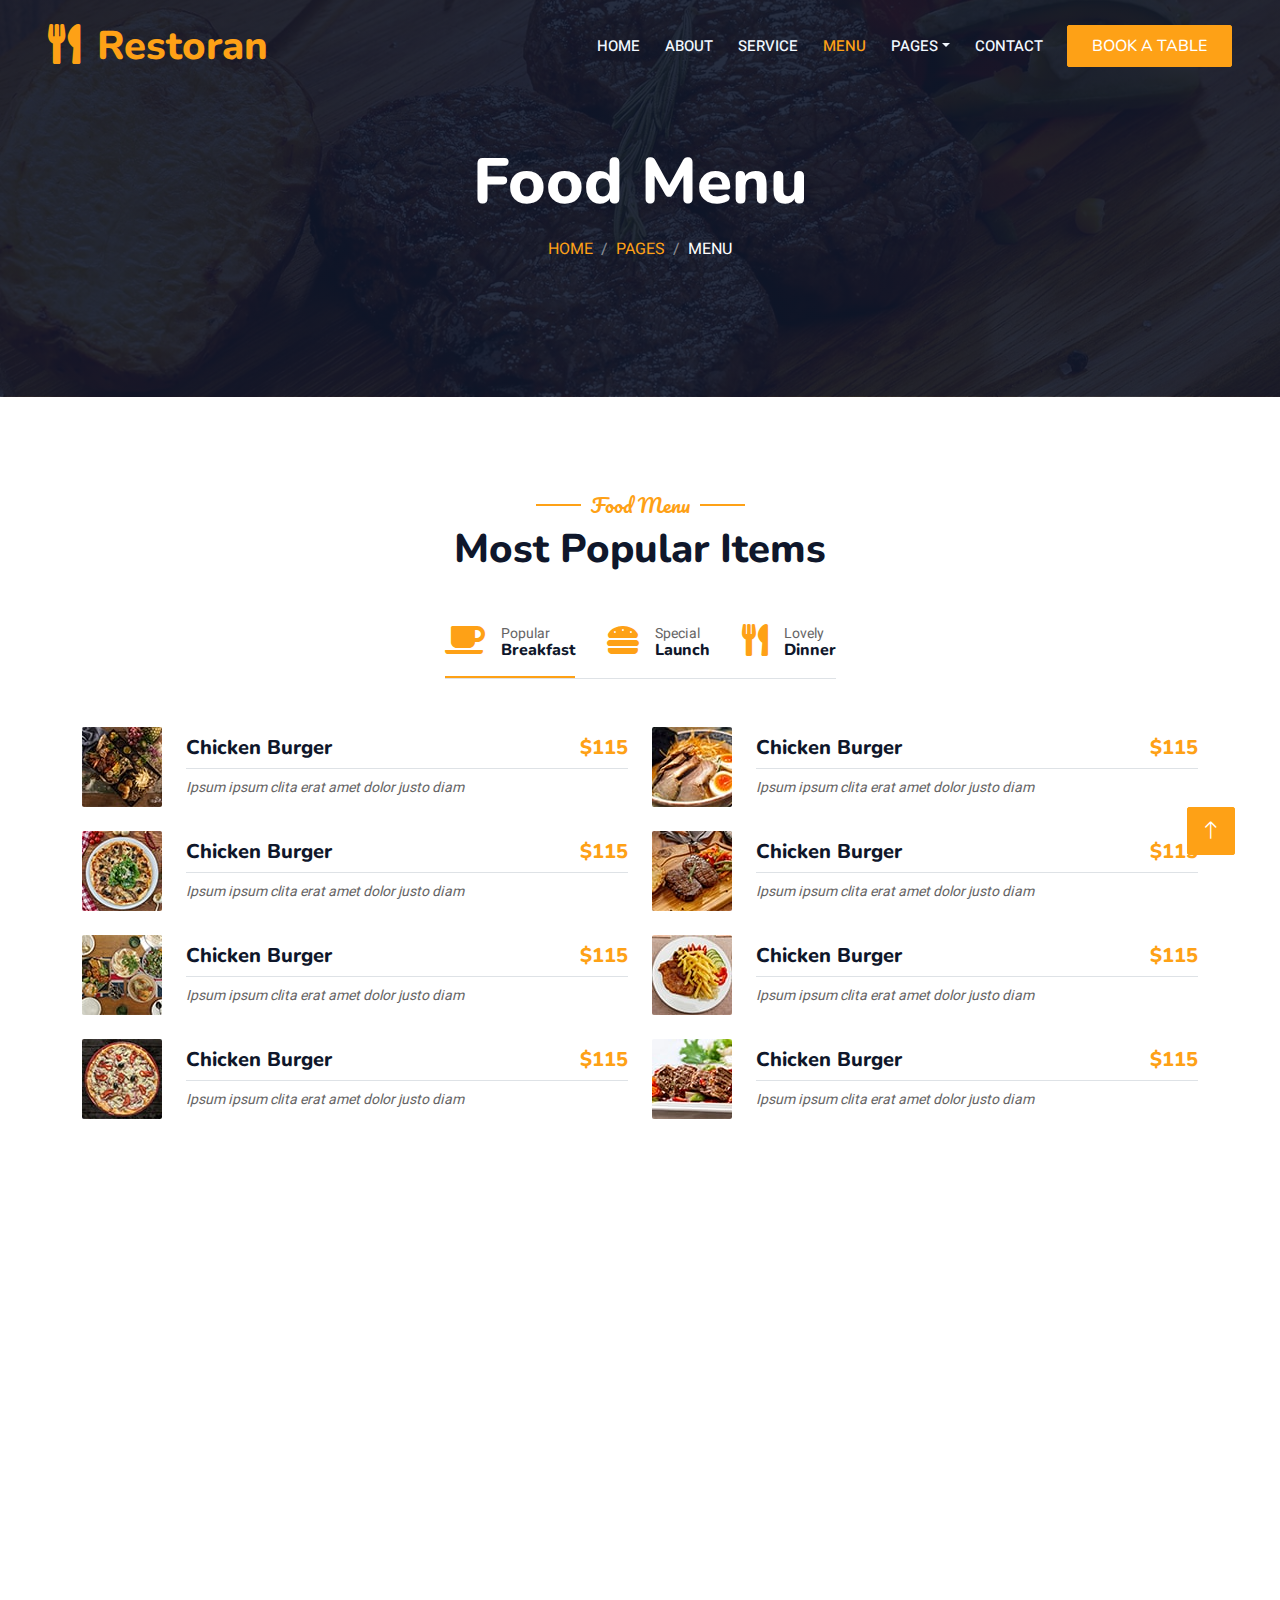
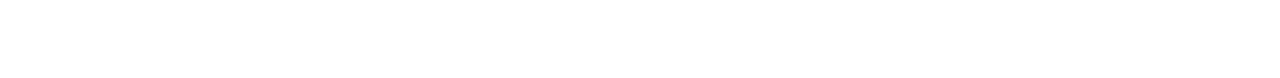
<file: menu.html>
<!DOCTYPE html>
<html lang="en">

<head>
    <meta charset="utf-8">
    <title>Restoran - Bootstrap Restaurant Template</title>
    <meta content="width=device-width, initial-scale=1.0" name="viewport">
    <meta content="" name="keywords">
    <meta content="" name="description">

    <!-- Favicon -->
    <link href="img/favicon.ico" rel="icon">

    <!-- Google Web Fonts -->
    <link rel="preconnect" href="https://fonts.googleapis.com">
    <link rel="preconnect" href="https://fonts.gstatic.com" crossorigin>
    <link href="https://fonts.googleapis.com/css2?family=Heebo:wght@400;500;600&family=Nunito:wght@600;700;800&family=Pacifico&display=swap" rel="stylesheet">

    <!-- Icon Font Stylesheet -->
    <link href="https://cdnjs.cloudflare.com/ajax/libs/font-awesome/5.10.0/css/all.min.css" rel="stylesheet">
    <link href="https://cdn.jsdelivr.net/npm/bootstrap-icons@1.4.1/font/bootstrap-icons.css" rel="stylesheet">

    <!-- Libraries Stylesheet -->
    <link href="lib/animate/animate.min.css" rel="stylesheet">
    <link href="lib/owlcarousel/assets/owl.carousel.min.css" rel="stylesheet">
    <link href="lib/tempusdominus/css/tempusdominus-bootstrap-4.min.css" rel="stylesheet" />

    <!-- Customized Bootstrap Stylesheet -->
    <link href="css/bootstrap.min.css" rel="stylesheet">

    <!-- Template Stylesheet -->
    <link href="css/style.css" rel="stylesheet">
</head>

<body>
    <div class="container-xxl bg-white p-0">
        <!-- Spinner Start -->
        <div id="spinner" class="show bg-white position-fixed translate-middle w-100 vh-100 top-50 start-50 d-flex align-items-center justify-content-center">
            <div class="spinner-border text-primary" style="width: 3rem; height: 3rem;" role="status">
                <span class="sr-only">Loading...</span>
            </div>
        </div>
        <!-- Spinner End -->


        <!-- Navbar & Hero Start -->
        <div class="container-xxl position-relative p-0">
            <nav class="navbar navbar-expand-lg navbar-dark bg-dark px-4 px-lg-5 py-3 py-lg-0">
                <a href="" class="navbar-brand p-0">
                    <h1 class="text-primary m-0"><i class="fa fa-utensils me-3"></i>Restoran</h1>
                    <!-- <img src="img/logo.png" alt="Logo"> -->
                </a>
                <button class="navbar-toggler" type="button" data-bs-toggle="collapse" data-bs-target="#navbarCollapse">
                    <span class="fa fa-bars"></span>
                </button>
                <div class="collapse navbar-collapse" id="navbarCollapse">
                    <div class="navbar-nav ms-auto py-0 pe-4">
                        <a href="index.html" class="nav-item nav-link">Home</a>
                        <a href="about.html" class="nav-item nav-link">About</a>
                        <a href="service.html" class="nav-item nav-link">Service</a>
                        <a href="menu.html" class="nav-item nav-link active">Menu</a>
                        <div class="nav-item dropdown">
                            <a href="#" class="nav-link dropdown-toggle" data-bs-toggle="dropdown">Pages</a>
                            <div class="dropdown-menu m-0">
                                <a href="booking.html" class="dropdown-item">Booking</a>
                                <a href="team.html" class="dropdown-item">Our Team</a>
                                <a href="testimonial.html" class="dropdown-item">Testimonial</a>
                            </div>
                        </div>
                        <a href="contact.html" class="nav-item nav-link">Contact</a>
                    </div>
                    <a href="" class="btn btn-primary py-2 px-4">Book A Table</a>
                </div>
            </nav>

            <div class="container-xxl py-5 bg-dark hero-header mb-5">
                <div class="container text-center my-5 pt-5 pb-4">
                    <h1 class="display-3 text-white mb-3 animated slideInDown">Food Menu</h1>
                    <nav aria-label="breadcrumb">
                        <ol class="breadcrumb justify-content-center text-uppercase">
                            <li class="breadcrumb-item"><a href="#">Home</a></li>
                            <li class="breadcrumb-item"><a href="#">Pages</a></li>
                            <li class="breadcrumb-item text-white active" aria-current="page">Menu</li>
                        </ol>
                    </nav>
                </div>
            </div>
        </div>
        <!-- Navbar & Hero End -->


        <!-- Menu Start -->
        <div class="container-xxl py-5">
            <div class="container">
                <div class="text-center wow fadeInUp" data-wow-delay="0.1s">
                    <h5 class="section-title ff-secondary text-center text-primary fw-normal">Food Menu</h5>
                    <h1 class="mb-5">Most Popular Items</h1>
                </div>
                <div class="tab-class text-center wow fadeInUp" data-wow-delay="0.1s">
                    <ul class="nav nav-pills d-inline-flex justify-content-center border-bottom mb-5">
                        <li class="nav-item">
                            <a class="d-flex align-items-center text-start mx-3 ms-0 pb-3 active" data-bs-toggle="pill" href="#tab-1">
                                <i class="fa fa-coffee fa-2x text-primary"></i>
                                <div class="ps-3">
                                    <small class="text-body">Popular</small>
                                    <h6 class="mt-n1 mb-0">Breakfast</h6>
                                </div>
                            </a>
                        </li>
                        <li class="nav-item">
                            <a class="d-flex align-items-center text-start mx-3 pb-3" data-bs-toggle="pill" href="#tab-2">
                                <i class="fa fa-hamburger fa-2x text-primary"></i>
                                <div class="ps-3">
                                    <small class="text-body">Special</small>
                                    <h6 class="mt-n1 mb-0">Launch</h6>
                                </div>
                            </a>
                        </li>
                        <li class="nav-item">
                            <a class="d-flex align-items-center text-start mx-3 me-0 pb-3" data-bs-toggle="pill" href="#tab-3">
                                <i class="fa fa-utensils fa-2x text-primary"></i>
                                <div class="ps-3">
                                    <small class="text-body">Lovely</small>
                                    <h6 class="mt-n1 mb-0">Dinner</h6>
                                </div>
                            </a>
                        </li>
                    </ul>
                    <div class="tab-content">
                        <div id="tab-1" class="tab-pane fade show p-0 active">
                            <div class="row g-4">
                                <div class="col-lg-6">
                                    <div class="d-flex align-items-center">
                                        <img class="flex-shrink-0 img-fluid rounded" src="img/menu-1.jpg" alt="" style="width: 80px;">
                                        <div class="w-100 d-flex flex-column text-start ps-4">
                                            <h5 class="d-flex justify-content-between border-bottom pb-2">
                                                <span>Chicken Burger</span>
                                                <span class="text-primary">$115</span>
                                            </h5>
                                            <small class="fst-italic">Ipsum ipsum clita erat amet dolor justo diam</small>
                                        </div>
                                    </div>
                                </div>
                                <div class="col-lg-6">
                                    <div class="d-flex align-items-center">
                                        <img class="flex-shrink-0 img-fluid rounded" src="img/menu-2.jpg" alt="" style="width: 80px;">
                                        <div class="w-100 d-flex flex-column text-start ps-4">
                                            <h5 class="d-flex justify-content-between border-bottom pb-2">
                                                <span>Chicken Burger</span>
                                                <span class="text-primary">$115</span>
                                            </h5>
                                            <small class="fst-italic">Ipsum ipsum clita erat amet dolor justo diam</small>
                                        </div>
                                    </div>
                                </div>
                                <div class="col-lg-6">
                                    <div class="d-flex align-items-center">
                                        <img class="flex-shrink-0 img-fluid rounded" src="img/menu-3.jpg" alt="" style="width: 80px;">
                                        <div class="w-100 d-flex flex-column text-start ps-4">
                                            <h5 class="d-flex justify-content-between border-bottom pb-2">
                                                <span>Chicken Burger</span>
                                                <span class="text-primary">$115</span>
                                            </h5>
                                            <small class="fst-italic">Ipsum ipsum clita erat amet dolor justo diam</small>
                                        </div>
                                    </div>
                                </div>
                                <div class="col-lg-6">
                                    <div class="d-flex align-items-center">
                                        <img class="flex-shrink-0 img-fluid rounded" src="img/menu-4.jpg" alt="" style="width: 80px;">
                                        <div class="w-100 d-flex flex-column text-start ps-4">
                                            <h5 class="d-flex justify-content-between border-bottom pb-2">
                                                <span>Chicken Burger</span>
                                                <span class="text-primary">$115</span>
                                            </h5>
                                            <small class="fst-italic">Ipsum ipsum clita erat amet dolor justo diam</small>
                                        </div>
                                    </div>
                                </div>
                                <div class="col-lg-6">
                                    <div class="d-flex align-items-center">
                                        <img class="flex-shrink-0 img-fluid rounded" src="img/menu-5.jpg" alt="" style="width: 80px;">
                                        <div class="w-100 d-flex flex-column text-start ps-4">
                                            <h5 class="d-flex justify-content-between border-bottom pb-2">
                                                <span>Chicken Burger</span>
                                                <span class="text-primary">$115</span>
                                            </h5>
                                            <small class="fst-italic">Ipsum ipsum clita erat amet dolor justo diam</small>
                                        </div>
                                    </div>
                                </div>
                                <div class="col-lg-6">
                                    <div class="d-flex align-items-center">
                                        <img class="flex-shrink-0 img-fluid rounded" src="img/menu-6.jpg" alt="" style="width: 80px;">
                                        <div class="w-100 d-flex flex-column text-start ps-4">
                                            <h5 class="d-flex justify-content-between border-bottom pb-2">
                                                <span>Chicken Burger</span>
                                                <span class="text-primary">$115</span>
                                            </h5>
                                            <small class="fst-italic">Ipsum ipsum clita erat amet dolor justo diam</small>
                                        </div>
                                    </div>
                                </div>
                                <div class="col-lg-6">
                                    <div class="d-flex align-items-center">
                                        <img class="flex-shrink-0 img-fluid rounded" src="img/menu-7.jpg" alt="" style="width: 80px;">
                                        <div class="w-100 d-flex flex-column text-start ps-4">
                                            <h5 class="d-flex justify-content-between border-bottom pb-2">
                                                <span>Chicken Burger</span>
                                                <span class="text-primary">$115</span>
                                            </h5>
                                            <small class="fst-italic">Ipsum ipsum clita erat amet dolor justo diam</small>
                                        </div>
                                    </div>
                                </div>
                                <div class="col-lg-6">
                                    <div class="d-flex align-items-center">
                                        <img class="flex-shrink-0 img-fluid rounded" src="img/menu-8.jpg" alt="" style="width: 80px;">
                                        <div class="w-100 d-flex flex-column text-start ps-4">
                                            <h5 class="d-flex justify-content-between border-bottom pb-2">
                                                <span>Chicken Burger</span>
                                                <span class="text-primary">$115</span>
                                            </h5>
                                            <small class="fst-italic">Ipsum ipsum clita erat amet dolor justo diam</small>
                                        </div>
                                    </div>
                                </div>
                            </div>
                        </div>
                        <div id="tab-2" class="tab-pane fade show p-0">
                            <div class="row g-4">
                                <div class="col-lg-6">
                                    <div class="d-flex align-items-center">
                                        <img class="flex-shrink-0 img-fluid rounded" src="img/menu-1.jpg" alt="" style="width: 80px;">
                                        <div class="w-100 d-flex flex-column text-start ps-4">
                                            <h5 class="d-flex justify-content-between border-bottom pb-2">
                                                <span>Chicken Burger</span>
                                                <span class="text-primary">$115</span>
                                            </h5>
                                            <small class="fst-italic">Ipsum ipsum clita erat amet dolor justo diam</small>
                                        </div>
                                    </div>
                                </div>
                                <div class="col-lg-6">
                                    <div class="d-flex align-items-center">
                                        <img class="flex-shrink-0 img-fluid rounded" src="img/menu-2.jpg" alt="" style="width: 80px;">
                                        <div class="w-100 d-flex flex-column text-start ps-4">
                                            <h5 class="d-flex justify-content-between border-bottom pb-2">
                                                <span>Chicken Burger</span>
                                                <span class="text-primary">$115</span>
                                            </h5>
                                            <small class="fst-italic">Ipsum ipsum clita erat amet dolor justo diam</small>
                                        </div>
                                    </div>
                                </div>
                                <div class="col-lg-6">
                                    <div class="d-flex align-items-center">
                                        <img class="flex-shrink-0 img-fluid rounded" src="img/menu-3.jpg" alt="" style="width: 80px;">
                                        <div class="w-100 d-flex flex-column text-start ps-4">
                                            <h5 class="d-flex justify-content-between border-bottom pb-2">
                                                <span>Chicken Burger</span>
                                                <span class="text-primary">$115</span>
                                            </h5>
                                            <small class="fst-italic">Ipsum ipsum clita erat amet dolor justo diam</small>
                                        </div>
                                    </div>
                                </div>
                                <div class="col-lg-6">
                                    <div class="d-flex align-items-center">
                                        <img class="flex-shrink-0 img-fluid rounded" src="img/menu-4.jpg" alt="" style="width: 80px;">
                                        <div class="w-100 d-flex flex-column text-start ps-4">
                                            <h5 class="d-flex justify-content-between border-bottom pb-2">
                                                <span>Chicken Burger</span>
                                                <span class="text-primary">$115</span>
                                            </h5>
                                            <small class="fst-italic">Ipsum ipsum clita erat amet dolor justo diam</small>
                                        </div>
                                    </div>
                                </div>
                                <div class="col-lg-6">
                                    <div class="d-flex align-items-center">
                                        <img class="flex-shrink-0 img-fluid rounded" src="img/menu-5.jpg" alt="" style="width: 80px;">
                                        <div class="w-100 d-flex flex-column text-start ps-4">
                                            <h5 class="d-flex justify-content-between border-bottom pb-2">
                                                <span>Chicken Burger</span>
                                                <span class="text-primary">$115</span>
                                            </h5>
                                            <small class="fst-italic">Ipsum ipsum clita erat amet dolor justo diam</small>
                                        </div>
                                    </div>
                                </div>
                                <div class="col-lg-6">
                                    <div class="d-flex align-items-center">
                                        <img class="flex-shrink-0 img-fluid rounded" src="img/menu-6.jpg" alt="" style="width: 80px;">
                                        <div class="w-100 d-flex flex-column text-start ps-4">
                                            <h5 class="d-flex justify-content-between border-bottom pb-2">
                                                <span>Chicken Burger</span>
                                                <span class="text-primary">$115</span>
                                            </h5>
                                            <small class="fst-italic">Ipsum ipsum clita erat amet dolor justo diam</small>
                                        </div>
                                    </div>
                                </div>
                                <div class="col-lg-6">
                                    <div class="d-flex align-items-center">
                                        <img class="flex-shrink-0 img-fluid rounded" src="img/menu-7.jpg" alt="" style="width: 80px;">
                                        <div class="w-100 d-flex flex-column text-start ps-4">
                                            <h5 class="d-flex justify-content-between border-bottom pb-2">
                                                <span>Chicken Burger</span>
                                                <span class="text-primary">$115</span>
                                            </h5>
                                            <small class="fst-italic">Ipsum ipsum clita erat amet dolor justo diam</small>
                                        </div>
                                    </div>
                                </div>
                                <div class="col-lg-6">
                                    <div class="d-flex align-items-center">
                                        <img class="flex-shrink-0 img-fluid rounded" src="img/menu-8.jpg" alt="" style="width: 80px;">
                                        <div class="w-100 d-flex flex-column text-start ps-4">
                                            <h5 class="d-flex justify-content-between border-bottom pb-2">
                                                <span>Chicken Burger</span>
                                                <span class="text-primary">$115</span>
                                            </h5>
                                            <small class="fst-italic">Ipsum ipsum clita erat amet dolor justo diam</small>
                                        </div>
                                    </div>
                                </div>
                            </div>
                        </div>
                        <div id="tab-3" class="tab-pane fade show p-0">
                            <div class="row g-4">
                                <div class="col-lg-6">
                                    <div class="d-flex align-items-center">
                                        <img class="flex-shrink-0 img-fluid rounded" src="img/menu-1.jpg" alt="" style="width: 80px;">
                                        <div class="w-100 d-flex flex-column text-start ps-4">
                                            <h5 class="d-flex justify-content-between border-bottom pb-2">
                                                <span>Chicken Burger</span>
                                                <span class="text-primary">$115</span>
                                            </h5>
                                            <small class="fst-italic">Ipsum ipsum clita erat amet dolor justo diam</small>
                                        </div>
                                    </div>
                                </div>
                                <div class="col-lg-6">
                                    <div class="d-flex align-items-center">
                                        <img class="flex-shrink-0 img-fluid rounded" src="img/menu-2.jpg" alt="" style="width: 80px;">
                                        <div class="w-100 d-flex flex-column text-start ps-4">
                                            <h5 class="d-flex justify-content-between border-bottom pb-2">
                                                <span>Chicken Burger</span>
                                                <span class="text-primary">$115</span>
                                            </h5>
                                            <small class="fst-italic">Ipsum ipsum clita erat amet dolor justo diam</small>
                                        </div>
                                    </div>
                                </div>
                                <div class="col-lg-6">
                                    <div class="d-flex align-items-center">
                                        <img class="flex-shrink-0 img-fluid rounded" src="img/menu-3.jpg" alt="" style="width: 80px;">
                                        <div class="w-100 d-flex flex-column text-start ps-4">
                                            <h5 class="d-flex justify-content-between border-bottom pb-2">
                                                <span>Chicken Burger</span>
                                                <span class="text-primary">$115</span>
                                            </h5>
                                            <small class="fst-italic">Ipsum ipsum clita erat amet dolor justo diam</small>
                                        </div>
                                    </div>
                                </div>
                                <div class="col-lg-6">
                                    <div class="d-flex align-items-center">
                                        <img class="flex-shrink-0 img-fluid rounded" src="img/menu-4.jpg" alt="" style="width: 80px;">
                                        <div class="w-100 d-flex flex-column text-start ps-4">
                                            <h5 class="d-flex justify-content-between border-bottom pb-2">
                                                <span>Chicken Burger</span>
                                                <span class="text-primary">$115</span>
                                            </h5>
                                            <small class="fst-italic">Ipsum ipsum clita erat amet dolor justo diam</small>
                                        </div>
                                    </div>
                                </div>
                                <div class="col-lg-6">
                                    <div class="d-flex align-items-center">
                                        <img class="flex-shrink-0 img-fluid rounded" src="img/menu-5.jpg" alt="" style="width: 80px;">
                                        <div class="w-100 d-flex flex-column text-start ps-4">
                                            <h5 class="d-flex justify-content-between border-bottom pb-2">
                                                <span>Chicken Burger</span>
                                                <span class="text-primary">$115</span>
                                            </h5>
                                            <small class="fst-italic">Ipsum ipsum clita erat amet dolor justo diam</small>
                                        </div>
                                    </div>
                                </div>
                                <div class="col-lg-6">
                                    <div class="d-flex align-items-center">
                                        <img class="flex-shrink-0 img-fluid rounded" src="img/menu-6.jpg" alt="" style="width: 80px;">
                                        <div class="w-100 d-flex flex-column text-start ps-4">
                                            <h5 class="d-flex justify-content-between border-bottom pb-2">
                                                <span>Chicken Burger</span>
                                                <span class="text-primary">$115</span>
                                            </h5>
                                            <small class="fst-italic">Ipsum ipsum clita erat amet dolor justo diam</small>
                                        </div>
                                    </div>
                                </div>
                                <div class="col-lg-6">
                                    <div class="d-flex align-items-center">
                                        <img class="flex-shrink-0 img-fluid rounded" src="img/menu-7.jpg" alt="" style="width: 80px;">
                                        <div class="w-100 d-flex flex-column text-start ps-4">
                                            <h5 class="d-flex justify-content-between border-bottom pb-2">
                                                <span>Chicken Burger</span>
                                                <span class="text-primary">$115</span>
                                            </h5>
                                            <small class="fst-italic">Ipsum ipsum clita erat amet dolor justo diam</small>
                                        </div>
                                    </div>
                                </div>
                                <div class="col-lg-6">
                                    <div class="d-flex align-items-center">
                                        <img class="flex-shrink-0 img-fluid rounded" src="img/menu-8.jpg" alt="" style="width: 80px;">
                                        <div class="w-100 d-flex flex-column text-start ps-4">
                                            <h5 class="d-flex justify-content-between border-bottom pb-2">
                                                <span>Chicken Burger</span>
                                                <span class="text-primary">$115</span>
                                            </h5>
                                            <small class="fst-italic">Ipsum ipsum clita erat amet dolor justo diam</small>
                                        </div>
                                    </div>
                                </div>
                            </div>
                        </div>
                    </div>
                </div>
            </div>
        </div>
        <!-- Menu End -->
        

        <!-- Footer Start -->
        <div class="container-fluid bg-dark text-light footer pt-5 mt-5 wow fadeIn" data-wow-delay="0.1s">
            <div class="container py-5">
                <div class="row g-5">
                    <div class="col-lg-3 col-md-6">
                        <h4 class="section-title ff-secondary text-start text-primary fw-normal mb-4">Company</h4>
                        <a class="btn btn-link" href="">About Us</a>
                        <a class="btn btn-link" href="">Contact Us</a>
                        <a class="btn btn-link" href="">Reservation</a>
                        <a class="btn btn-link" href="">Privacy Policy</a>
                        <a class="btn btn-link" href="">Terms & Condition</a>
                    </div>
                    <div class="col-lg-3 col-md-6">
                        <h4 class="section-title ff-secondary text-start text-primary fw-normal mb-4">Contact</h4>
                        <p class="mb-2"><i class="fa fa-map-marker-alt me-3"></i>123 Street, New York, USA</p>
                        <p class="mb-2"><i class="fa fa-phone-alt me-3"></i>+012 345 67890</p>
                        <p class="mb-2"><i class="fa fa-envelope me-3"></i>info@example.com</p>
                        <div class="d-flex pt-2">
                            <a class="btn btn-outline-light btn-social" href=""><i class="fab fa-twitter"></i></a>
                            <a class="btn btn-outline-light btn-social" href=""><i class="fab fa-facebook-f"></i></a>
                            <a class="btn btn-outline-light btn-social" href=""><i class="fab fa-youtube"></i></a>
                            <a class="btn btn-outline-light btn-social" href=""><i class="fab fa-linkedin-in"></i></a>
                        </div>
                    </div>
                    <div class="col-lg-3 col-md-6">
                        <h4 class="section-title ff-secondary text-start text-primary fw-normal mb-4">Opening</h4>
                        <h5 class="text-light fw-normal">Monday - Saturday</h5>
                        <p>09AM - 09PM</p>
                        <h5 class="text-light fw-normal">Sunday</h5>
                        <p>10AM - 08PM</p>
                    </div>
                    <div class="col-lg-3 col-md-6">
                        <h4 class="section-title ff-secondary text-start text-primary fw-normal mb-4">Newsletter</h4>
                        <p>Dolor amet sit justo amet elitr clita ipsum elitr est.</p>
                        <div class="position-relative mx-auto" style="max-width: 400px;">
                            <input class="form-control border-primary w-100 py-3 ps-4 pe-5" type="text" placeholder="Your email">
                            <button type="button" class="btn btn-primary py-2 position-absolute top-0 end-0 mt-2 me-2">SignUp</button>
                        </div>
                    </div>
                </div>
            </div>
            <div class="container">
                <div class="copyright">
                    <div class="row">
                        <div class="col-md-6 text-center text-md-start mb-3 mb-md-0">
                            &copy; <a class="border-bottom" href="#">Your Site Name</a>, All Right Reserved. 
							
							<!--/*** This template is free as long as you keep the footer author’s credit link/attribution link/backlink. If you'd like to use the template without the footer author’s credit link/attribution link/backlink, you can purchase the Credit Removal License from "https://htmlcodex.com/credit-removal". Thank you for your support. ***/-->
							Designed By <a class="border-bottom" href="https://htmlcodex.com">HTML Codex</a><br><br>
                            Distributed By <a class="border-bottom" href="https://themewagon.com" target="_blank">ThemeWagon</a>
                        </div>
                        <div class="col-md-6 text-center text-md-end">
                            <div class="footer-menu">
                                <a href="">Home</a>
                                <a href="">Cookies</a>
                                <a href="">Help</a>
                                <a href="">FQAs</a>
                            </div>
                        </div>
                    </div>
                </div>
            </div>
        </div>
        <!-- Footer End -->


        <!-- Back to Top -->
        <a href="#" class="btn btn-lg btn-primary btn-lg-square back-to-top"><i class="bi bi-arrow-up"></i></a>
    </div>

    <!-- JavaScript Libraries -->
    <script src="https://code.jquery.com/jquery-3.4.1.min.js"></script>
    <script src="https://cdn.jsdelivr.net/npm/bootstrap@5.0.0/dist/js/bootstrap.bundle.min.js"></script>
    <script src="lib/wow/wow.min.js"></script>
    <script src="lib/easing/easing.min.js"></script>
    <script src="lib/waypoints/waypoints.min.js"></script>
    <script src="lib/counterup/counterup.min.js"></script>
    <script src="lib/owlcarousel/owl.carousel.min.js"></script>
    <script src="lib/tempusdominus/js/moment.min.js"></script>
    <script src="lib/tempusdominus/js/moment-timezone.min.js"></script>
    <script src="lib/tempusdominus/js/tempusdominus-bootstrap-4.min.js"></script>

    <!-- Template Javascript -->
    <script src="js/main.js"></script>
</body>

</html>
</file>
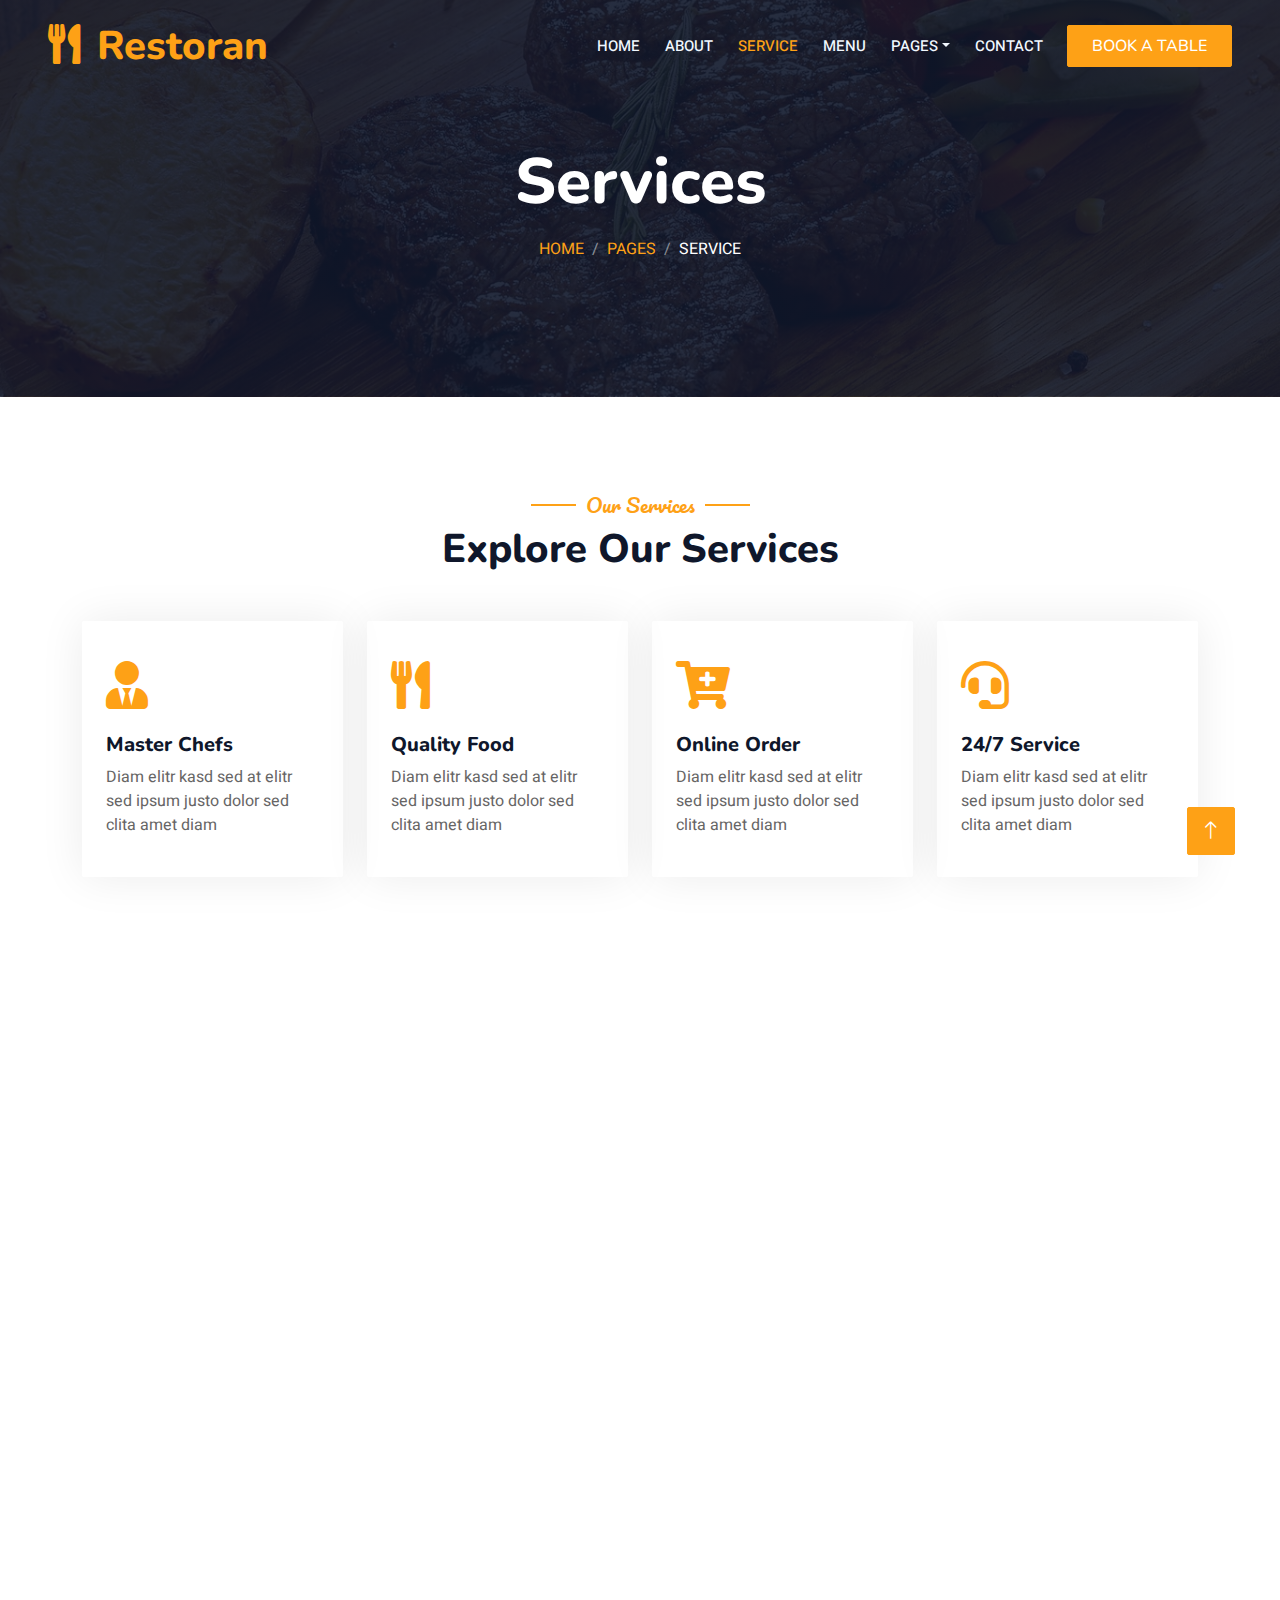
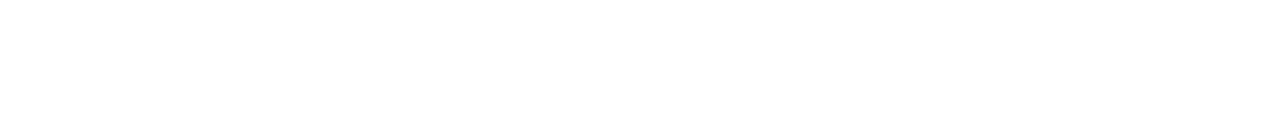
<file: service.html>
<!DOCTYPE html>
<html lang="en">

<head>
    <meta charset="utf-8">
    <title>Restoran - Bootstrap Restaurant Template</title>
    <meta content="width=device-width, initial-scale=1.0" name="viewport">
    <meta content="" name="keywords">
    <meta content="" name="description">

    <!-- Favicon -->
    <link href="img/favicon.ico" rel="icon">

    <!-- Google Web Fonts -->
    <link rel="preconnect" href="https://fonts.googleapis.com">
    <link rel="preconnect" href="https://fonts.gstatic.com" crossorigin>
    <link href="https://fonts.googleapis.com/css2?family=Heebo:wght@400;500;600&family=Nunito:wght@600;700;800&family=Pacifico&display=swap" rel="stylesheet">

    <!-- Icon Font Stylesheet -->
    <link href="https://cdnjs.cloudflare.com/ajax/libs/font-awesome/5.10.0/css/all.min.css" rel="stylesheet">
    <link href="https://cdn.jsdelivr.net/npm/bootstrap-icons@1.4.1/font/bootstrap-icons.css" rel="stylesheet">

    <!-- Libraries Stylesheet -->
    <link href="lib/animate/animate.min.css" rel="stylesheet">
    <link href="lib/owlcarousel/assets/owl.carousel.min.css" rel="stylesheet">
    <link href="lib/tempusdominus/css/tempusdominus-bootstrap-4.min.css" rel="stylesheet" />

    <!-- Customized Bootstrap Stylesheet -->
    <link href="css/bootstrap.min.css" rel="stylesheet">

    <!-- Template Stylesheet -->
    <link href="css/style.css" rel="stylesheet">
</head>

<body>
    <div class="container-xxl bg-white p-0">
        <!-- Spinner Start -->
        <div id="spinner" class="show bg-white position-fixed translate-middle w-100 vh-100 top-50 start-50 d-flex align-items-center justify-content-center">
            <div class="spinner-border text-primary" style="width: 3rem; height: 3rem;" role="status">
                <span class="sr-only">Loading...</span>
            </div>
        </div>
        <!-- Spinner End -->


        <!-- Navbar & Hero Start -->
        <div class="container-xxl position-relative p-0">
            <nav class="navbar navbar-expand-lg navbar-dark bg-dark px-4 px-lg-5 py-3 py-lg-0">
                <a href="" class="navbar-brand p-0">
                    <h1 class="text-primary m-0"><i class="fa fa-utensils me-3"></i>Restoran</h1>
                    <!-- <img src="img/logo.png" alt="Logo"> -->
                </a>
                <button class="navbar-toggler" type="button" data-bs-toggle="collapse" data-bs-target="#navbarCollapse">
                    <span class="fa fa-bars"></span>
                </button>
                <div class="collapse navbar-collapse" id="navbarCollapse">
                    <div class="navbar-nav ms-auto py-0 pe-4">
                        <a href="index.html" class="nav-item nav-link">Home</a>
                        <a href="about.html" class="nav-item nav-link">About</a>
                        <a href="service.html" class="nav-item nav-link active">Service</a>
                        <a href="menu.html" class="nav-item nav-link">Menu</a>
                        <div class="nav-item dropdown">
                            <a href="#" class="nav-link dropdown-toggle" data-bs-toggle="dropdown">Pages</a>
                            <div class="dropdown-menu m-0">
                                <a href="booking.html" class="dropdown-item">Booking</a>
                                <a href="team.html" class="dropdown-item">Our Team</a>
                                <a href="testimonial.html" class="dropdown-item">Testimonial</a>
                            </div>
                        </div>
                        <a href="contact.html" class="nav-item nav-link">Contact</a>
                    </div>
                    <a href="" class="btn btn-primary py-2 px-4">Book A Table</a>
                </div>
            </nav>

            <div class="container-xxl py-5 bg-dark hero-header mb-5">
                <div class="container text-center my-5 pt-5 pb-4">
                    <h1 class="display-3 text-white mb-3 animated slideInDown">Services</h1>
                    <nav aria-label="breadcrumb">
                        <ol class="breadcrumb justify-content-center text-uppercase">
                            <li class="breadcrumb-item"><a href="#">Home</a></li>
                            <li class="breadcrumb-item"><a href="#">Pages</a></li>
                            <li class="breadcrumb-item text-white active" aria-current="page">Service</li>
                        </ol>
                    </nav>
                </div>
            </div>
        </div>
        <!-- Navbar & Hero End -->


        <!-- Service Start -->
        <div class="container-xxl py-5">
            <div class="container">
                <div class="text-center wow fadeInUp" data-wow-delay="0.1s">
                    <h5 class="section-title ff-secondary text-center text-primary fw-normal">Our Services</h5>
                    <h1 class="mb-5">Explore Our Services</h1>
                </div>
                <div class="row g-4">
                    <div class="col-lg-3 col-sm-6 wow fadeInUp" data-wow-delay="0.1s">
                        <div class="service-item rounded pt-3">
                            <div class="p-4">
                                <i class="fa fa-3x fa-user-tie text-primary mb-4"></i>
                                <h5>Master Chefs</h5>
                                <p>Diam elitr kasd sed at elitr sed ipsum justo dolor sed clita amet diam</p>
                            </div>
                        </div>
                    </div>
                    <div class="col-lg-3 col-sm-6 wow fadeInUp" data-wow-delay="0.3s">
                        <div class="service-item rounded pt-3">
                            <div class="p-4">
                                <i class="fa fa-3x fa-utensils text-primary mb-4"></i>
                                <h5>Quality Food</h5>
                                <p>Diam elitr kasd sed at elitr sed ipsum justo dolor sed clita amet diam</p>
                            </div>
                        </div>
                    </div>
                    <div class="col-lg-3 col-sm-6 wow fadeInUp" data-wow-delay="0.5s">
                        <div class="service-item rounded pt-3">
                            <div class="p-4">
                                <i class="fa fa-3x fa-cart-plus text-primary mb-4"></i>
                                <h5>Online Order</h5>
                                <p>Diam elitr kasd sed at elitr sed ipsum justo dolor sed clita amet diam</p>
                            </div>
                        </div>
                    </div>
                    <div class="col-lg-3 col-sm-6 wow fadeInUp" data-wow-delay="0.7s">
                        <div class="service-item rounded pt-3">
                            <div class="p-4">
                                <i class="fa fa-3x fa-headset text-primary mb-4"></i>
                                <h5>24/7 Service</h5>
                                <p>Diam elitr kasd sed at elitr sed ipsum justo dolor sed clita amet diam</p>
                            </div>
                        </div>
                    </div>
                    <div class="col-lg-3 col-sm-6 wow fadeInUp" data-wow-delay="0.1s">
                        <div class="service-item rounded pt-3">
                            <div class="p-4">
                                <i class="fa fa-3x fa-user-tie text-primary mb-4"></i>
                                <h5>Master Chefs</h5>
                                <p>Diam elitr kasd sed at elitr sed ipsum justo dolor sed clita amet diam</p>
                            </div>
                        </div>
                    </div>
                    <div class="col-lg-3 col-sm-6 wow fadeInUp" data-wow-delay="0.3s">
                        <div class="service-item rounded pt-3">
                            <div class="p-4">
                                <i class="fa fa-3x fa-utensils text-primary mb-4"></i>
                                <h5>Quality Food</h5>
                                <p>Diam elitr kasd sed at elitr sed ipsum justo dolor sed clita amet diam</p>
                            </div>
                        </div>
                    </div>
                    <div class="col-lg-3 col-sm-6 wow fadeInUp" data-wow-delay="0.5s">
                        <div class="service-item rounded pt-3">
                            <div class="p-4">
                                <i class="fa fa-3x fa-cart-plus text-primary mb-4"></i>
                                <h5>Online Order</h5>
                                <p>Diam elitr kasd sed at elitr sed ipsum justo dolor sed clita amet diam</p>
                            </div>
                        </div>
                    </div>
                    <div class="col-lg-3 col-sm-6 wow fadeInUp" data-wow-delay="0.7s">
                        <div class="service-item rounded pt-3">
                            <div class="p-4">
                                <i class="fa fa-3x fa-headset text-primary mb-4"></i>
                                <h5>24/7 Service</h5>
                                <p>Diam elitr kasd sed at elitr sed ipsum justo dolor sed clita amet diam</p>
                            </div>
                        </div>
                    </div>
                </div>
            </div>
        </div>
        <!-- Service End -->
        

        <!-- Footer Start -->
        <div class="container-fluid bg-dark text-light footer pt-5 mt-5 wow fadeIn" data-wow-delay="0.1s">
            <div class="container py-5">
                <div class="row g-5">
                    <div class="col-lg-3 col-md-6">
                        <h4 class="section-title ff-secondary text-start text-primary fw-normal mb-4">Company</h4>
                        <a class="btn btn-link" href="">About Us</a>
                        <a class="btn btn-link" href="">Contact Us</a>
                        <a class="btn btn-link" href="">Reservation</a>
                        <a class="btn btn-link" href="">Privacy Policy</a>
                        <a class="btn btn-link" href="">Terms & Condition</a>
                    </div>
                    <div class="col-lg-3 col-md-6">
                        <h4 class="section-title ff-secondary text-start text-primary fw-normal mb-4">Contact</h4>
                        <p class="mb-2"><i class="fa fa-map-marker-alt me-3"></i>123 Street, New York, USA</p>
                        <p class="mb-2"><i class="fa fa-phone-alt me-3"></i>+012 345 67890</p>
                        <p class="mb-2"><i class="fa fa-envelope me-3"></i>info@example.com</p>
                        <div class="d-flex pt-2">
                            <a class="btn btn-outline-light btn-social" href=""><i class="fab fa-twitter"></i></a>
                            <a class="btn btn-outline-light btn-social" href=""><i class="fab fa-facebook-f"></i></a>
                            <a class="btn btn-outline-light btn-social" href=""><i class="fab fa-youtube"></i></a>
                            <a class="btn btn-outline-light btn-social" href=""><i class="fab fa-linkedin-in"></i></a>
                        </div>
                    </div>
                    <div class="col-lg-3 col-md-6">
                        <h4 class="section-title ff-secondary text-start text-primary fw-normal mb-4">Opening</h4>
                        <h5 class="text-light fw-normal">Monday - Saturday</h5>
                        <p>09AM - 09PM</p>
                        <h5 class="text-light fw-normal">Sunday</h5>
                        <p>10AM - 08PM</p>
                    </div>
                    <div class="col-lg-3 col-md-6">
                        <h4 class="section-title ff-secondary text-start text-primary fw-normal mb-4">Newsletter</h4>
                        <p>Dolor amet sit justo amet elitr clita ipsum elitr est.</p>
                        <div class="position-relative mx-auto" style="max-width: 400px;">
                            <input class="form-control border-primary w-100 py-3 ps-4 pe-5" type="text" placeholder="Your email">
                            <button type="button" class="btn btn-primary py-2 position-absolute top-0 end-0 mt-2 me-2">SignUp</button>
                        </div>
                    </div>
                </div>
            </div>
            <div class="container">
                <div class="copyright">
                    <div class="row">
                        <div class="col-md-6 text-center text-md-start mb-3 mb-md-0">
                            &copy; <a class="border-bottom" href="#">Your Site Name</a>, All Right Reserved. 
							
							<!--/*** This template is free as long as you keep the footer author’s credit link/attribution link/backlink. If you'd like to use the template without the footer author’s credit link/attribution link/backlink, you can purchase the Credit Removal License from "https://htmlcodex.com/credit-removal". Thank you for your support. ***/-->
							Designed By <a class="border-bottom" href="https://htmlcodex.com">HTML Codex</a><br><br>
                            Distributed By <a class="border-bottom" href="https://themewagon.com" target="_blank">ThemeWagon</a>
                        </div>
                        <div class="col-md-6 text-center text-md-end">
                            <div class="footer-menu">
                                <a href="">Home</a>
                                <a href="">Cookies</a>
                                <a href="">Help</a>
                                <a href="">FQAs</a>
                            </div>
                        </div>
                    </div>
                </div>
            </div>
        </div>
        <!-- Footer End -->


        <!-- Back to Top -->
        <a href="#" class="btn btn-lg btn-primary btn-lg-square back-to-top"><i class="bi bi-arrow-up"></i></a>
    </div>

    <!-- JavaScript Libraries -->
    <script src="https://code.jquery.com/jquery-3.4.1.min.js"></script>
    <script src="https://cdn.jsdelivr.net/npm/bootstrap@5.0.0/dist/js/bootstrap.bundle.min.js"></script>
    <script src="lib/wow/wow.min.js"></script>
    <script src="lib/easing/easing.min.js"></script>
    <script src="lib/waypoints/waypoints.min.js"></script>
    <script src="lib/counterup/counterup.min.js"></script>
    <script src="lib/owlcarousel/owl.carousel.min.js"></script>
    <script src="lib/tempusdominus/js/moment.min.js"></script>
    <script src="lib/tempusdominus/js/moment-timezone.min.js"></script>
    <script src="lib/tempusdominus/js/tempusdominus-bootstrap-4.min.js"></script>

    <!-- Template Javascript -->
    <script src="js/main.js"></script>
</body>

</html>
</file>
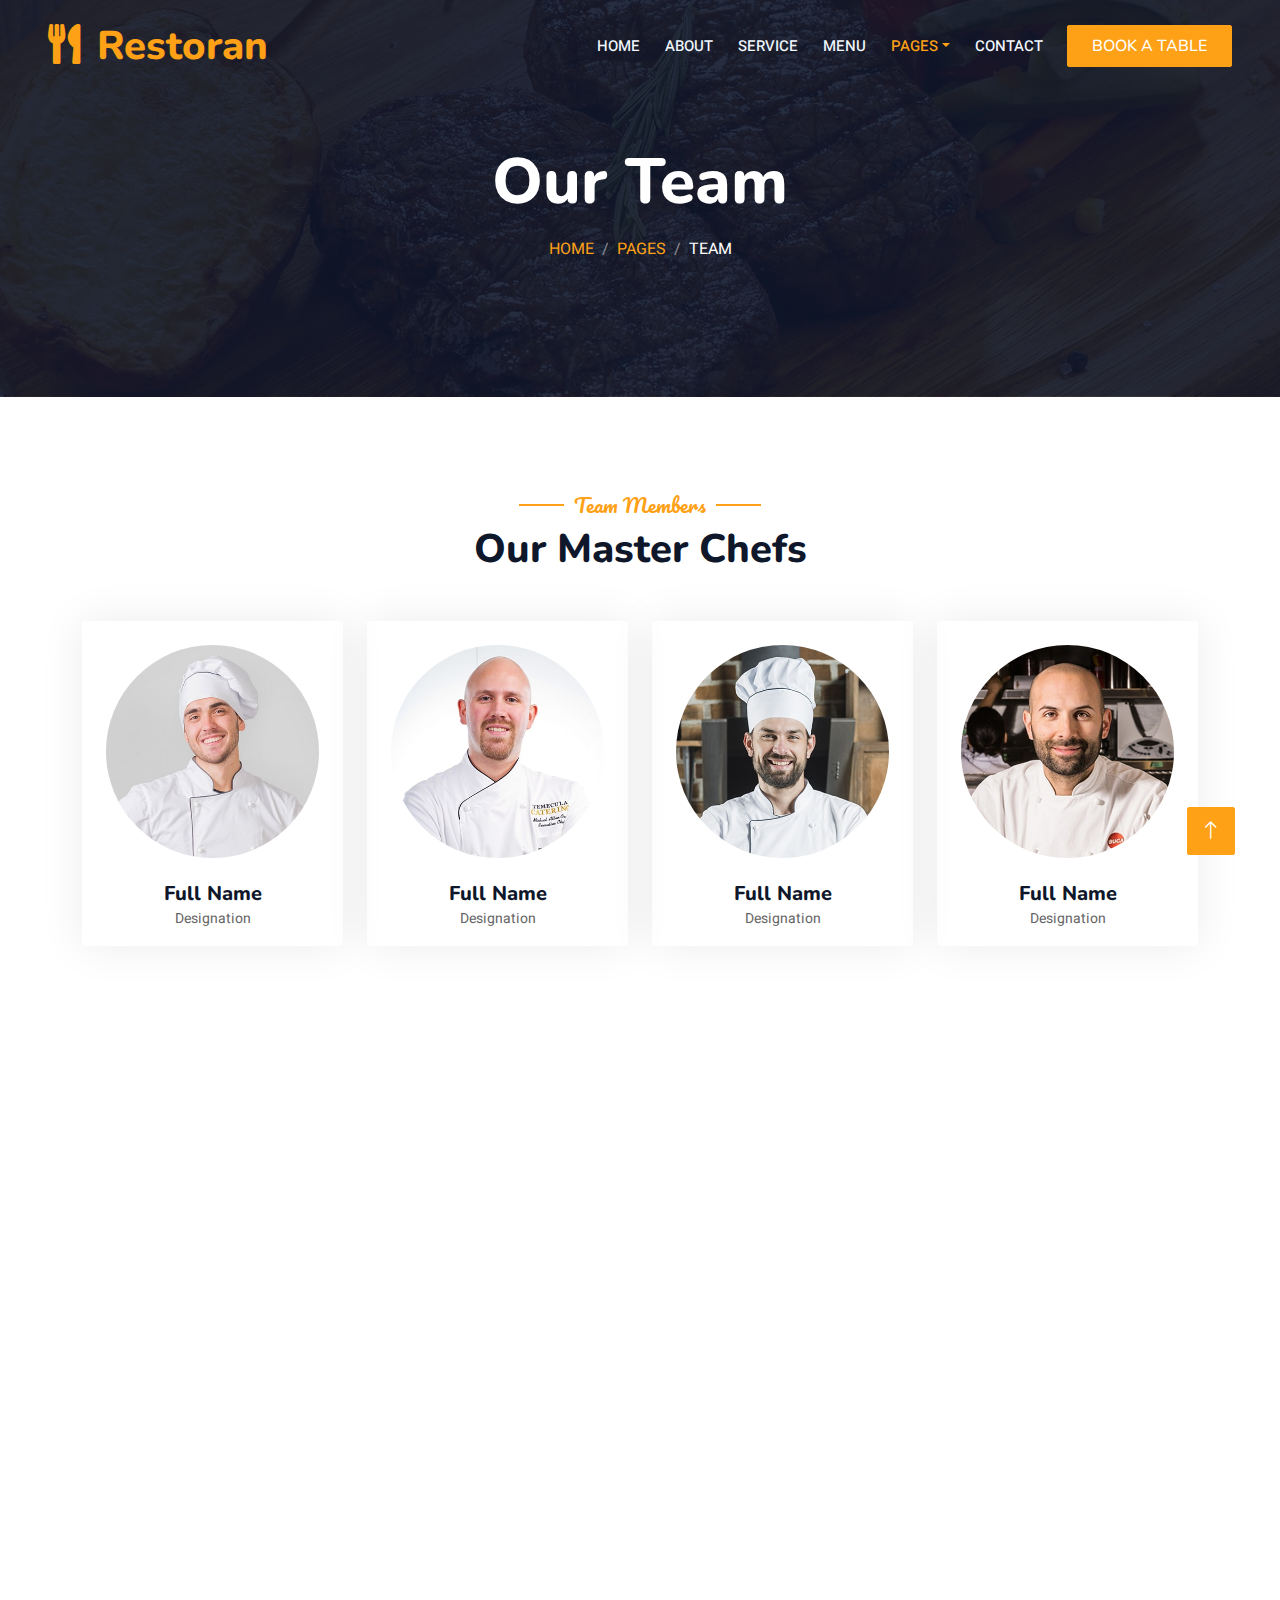
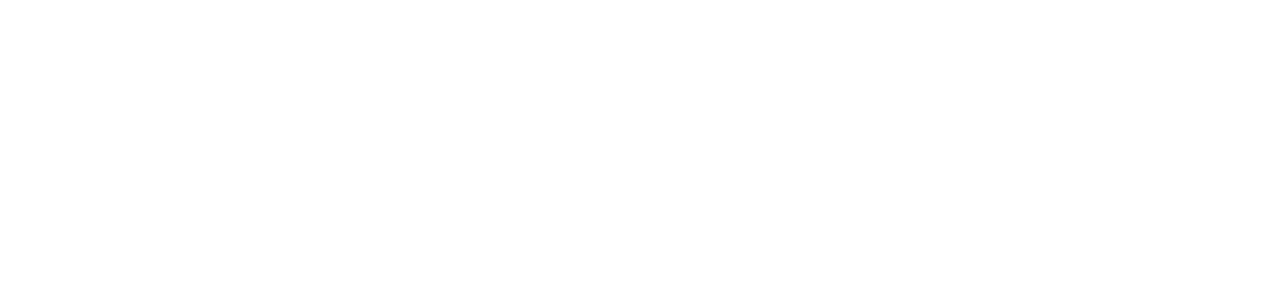
<file: team.html>
<!DOCTYPE html>
<html lang="en">

<head>
    <meta charset="utf-8">
    <title>Restoran - Bootstrap Restaurant Template</title>
    <meta content="width=device-width, initial-scale=1.0" name="viewport">
    <meta content="" name="keywords">
    <meta content="" name="description">

    <!-- Favicon -->
    <link href="img/favicon.ico" rel="icon">

    <!-- Google Web Fonts -->
    <link rel="preconnect" href="https://fonts.googleapis.com">
    <link rel="preconnect" href="https://fonts.gstatic.com" crossorigin>
    <link href="https://fonts.googleapis.com/css2?family=Heebo:wght@400;500;600&family=Nunito:wght@600;700;800&family=Pacifico&display=swap" rel="stylesheet">

    <!-- Icon Font Stylesheet -->
    <link href="https://cdnjs.cloudflare.com/ajax/libs/font-awesome/5.10.0/css/all.min.css" rel="stylesheet">
    <link href="https://cdn.jsdelivr.net/npm/bootstrap-icons@1.4.1/font/bootstrap-icons.css" rel="stylesheet">

    <!-- Libraries Stylesheet -->
    <link href="lib/animate/animate.min.css" rel="stylesheet">
    <link href="lib/owlcarousel/assets/owl.carousel.min.css" rel="stylesheet">
    <link href="lib/tempusdominus/css/tempusdominus-bootstrap-4.min.css" rel="stylesheet" />

    <!-- Customized Bootstrap Stylesheet -->
    <link href="css/bootstrap.min.css" rel="stylesheet">

    <!-- Template Stylesheet -->
    <link href="css/style.css" rel="stylesheet">
</head>

<body>
    <div class="container-xxl bg-white p-0">
        <!-- Spinner Start -->
        <div id="spinner" class="show bg-white position-fixed translate-middle w-100 vh-100 top-50 start-50 d-flex align-items-center justify-content-center">
            <div class="spinner-border text-primary" style="width: 3rem; height: 3rem;" role="status">
                <span class="sr-only">Loading...</span>
            </div>
        </div>
        <!-- Spinner End -->


        <!-- Navbar & Hero Start -->
        <div class="container-xxl position-relative p-0">
            <nav class="navbar navbar-expand-lg navbar-dark bg-dark px-4 px-lg-5 py-3 py-lg-0">
                <a href="" class="navbar-brand p-0">
                    <h1 class="text-primary m-0"><i class="fa fa-utensils me-3"></i>Restoran</h1>
                    <!-- <img src="img/logo.png" alt="Logo"> -->
                </a>
                <button class="navbar-toggler" type="button" data-bs-toggle="collapse" data-bs-target="#navbarCollapse">
                    <span class="fa fa-bars"></span>
                </button>
                <div class="collapse navbar-collapse" id="navbarCollapse">
                    <div class="navbar-nav ms-auto py-0 pe-4">
                        <a href="index.html" class="nav-item nav-link">Home</a>
                        <a href="about.html" class="nav-item nav-link">About</a>
                        <a href="service.html" class="nav-item nav-link">Service</a>
                        <a href="menu.html" class="nav-item nav-link">Menu</a>
                        <div class="nav-item dropdown">
                            <a href="#" class="nav-link dropdown-toggle active" data-bs-toggle="dropdown">Pages</a>
                            <div class="dropdown-menu m-0">
                                <a href="booking.html" class="dropdown-item">Booking</a>
                                <a href="team.html" class="dropdown-item active">Our Team</a>
                                <a href="testimonial.html" class="dropdown-item">Testimonial</a>
                            </div>
                        </div>
                        <a href="contact.html" class="nav-item nav-link">Contact</a>
                    </div>
                    <a href="" class="btn btn-primary py-2 px-4">Book A Table</a>
                </div>
            </nav>

            <div class="container-xxl py-5 bg-dark hero-header mb-5">
                <div class="container text-center my-5 pt-5 pb-4">
                    <h1 class="display-3 text-white mb-3 animated slideInDown">Our Team</h1>
                    <nav aria-label="breadcrumb">
                        <ol class="breadcrumb justify-content-center text-uppercase">
                            <li class="breadcrumb-item"><a href="#">Home</a></li>
                            <li class="breadcrumb-item"><a href="#">Pages</a></li>
                            <li class="breadcrumb-item text-white active" aria-current="page">Team</li>
                        </ol>
                    </nav>
                </div>
            </div>
        </div>
        <!-- Navbar & Hero End -->


        <!-- Team Start -->
        <div class="container-xxl pt-5 pb-3">
            <div class="container">
                <div class="text-center wow fadeInUp" data-wow-delay="0.1s">
                    <h5 class="section-title ff-secondary text-center text-primary fw-normal">Team Members</h5>
                    <h1 class="mb-5">Our Master Chefs</h1>
                </div>
                <div class="row g-4">
                    <div class="col-lg-3 col-md-6 wow fadeInUp" data-wow-delay="0.1s">
                        <div class="team-item text-center rounded overflow-hidden">
                            <div class="rounded-circle overflow-hidden m-4">
                                <img class="img-fluid" src="img/team-1.jpg" alt="">
                            </div>
                            <h5 class="mb-0">Full Name</h5>
                            <small>Designation</small>
                            <div class="d-flex justify-content-center mt-3">
                                <a class="btn btn-square btn-primary mx-1" href=""><i class="fab fa-facebook-f"></i></a>
                                <a class="btn btn-square btn-primary mx-1" href=""><i class="fab fa-twitter"></i></a>
                                <a class="btn btn-square btn-primary mx-1" href=""><i class="fab fa-instagram"></i></a>
                            </div>
                        </div>
                    </div>
                    <div class="col-lg-3 col-md-6 wow fadeInUp" data-wow-delay="0.3s">
                        <div class="team-item text-center rounded overflow-hidden">
                            <div class="rounded-circle overflow-hidden m-4">
                                <img class="img-fluid" src="img/team-2.jpg" alt="">
                            </div>
                            <h5 class="mb-0">Full Name</h5>
                            <small>Designation</small>
                            <div class="d-flex justify-content-center mt-3">
                                <a class="btn btn-square btn-primary mx-1" href=""><i class="fab fa-facebook-f"></i></a>
                                <a class="btn btn-square btn-primary mx-1" href=""><i class="fab fa-twitter"></i></a>
                                <a class="btn btn-square btn-primary mx-1" href=""><i class="fab fa-instagram"></i></a>
                            </div>
                        </div>
                    </div>
                    <div class="col-lg-3 col-md-6 wow fadeInUp" data-wow-delay="0.5s">
                        <div class="team-item text-center rounded overflow-hidden">
                            <div class="rounded-circle overflow-hidden m-4">
                                <img class="img-fluid" src="img/team-3.jpg" alt="">
                            </div>
                            <h5 class="mb-0">Full Name</h5>
                            <small>Designation</small>
                            <div class="d-flex justify-content-center mt-3">
                                <a class="btn btn-square btn-primary mx-1" href=""><i class="fab fa-facebook-f"></i></a>
                                <a class="btn btn-square btn-primary mx-1" href=""><i class="fab fa-twitter"></i></a>
                                <a class="btn btn-square btn-primary mx-1" href=""><i class="fab fa-instagram"></i></a>
                            </div>
                        </div>
                    </div>
                    <div class="col-lg-3 col-md-6 wow fadeInUp" data-wow-delay="0.7s">
                        <div class="team-item text-center rounded overflow-hidden">
                            <div class="rounded-circle overflow-hidden m-4">
                                <img class="img-fluid" src="img/team-4.jpg" alt="">
                            </div>
                            <h5 class="mb-0">Full Name</h5>
                            <small>Designation</small>
                            <div class="d-flex justify-content-center mt-3">
                                <a class="btn btn-square btn-primary mx-1" href=""><i class="fab fa-facebook-f"></i></a>
                                <a class="btn btn-square btn-primary mx-1" href=""><i class="fab fa-twitter"></i></a>
                                <a class="btn btn-square btn-primary mx-1" href=""><i class="fab fa-instagram"></i></a>
                            </div>
                        </div>
                    </div>
                    <div class="col-lg-3 col-md-6 wow fadeInUp" data-wow-delay="0.1s">
                        <div class="team-item text-center rounded overflow-hidden">
                            <div class="rounded-circle overflow-hidden m-4">
                                <img class="img-fluid" src="img/team-2.jpg" alt="">
                            </div>
                            <h5 class="mb-0">Full Name</h5>
                            <small>Designation</small>
                            <div class="d-flex justify-content-center mt-3">
                                <a class="btn btn-square btn-primary mx-1" href=""><i class="fab fa-facebook-f"></i></a>
                                <a class="btn btn-square btn-primary mx-1" href=""><i class="fab fa-twitter"></i></a>
                                <a class="btn btn-square btn-primary mx-1" href=""><i class="fab fa-instagram"></i></a>
                            </div>
                        </div>
                    </div>
                    <div class="col-lg-3 col-md-6 wow fadeInUp" data-wow-delay="0.3s">
                        <div class="team-item text-center rounded overflow-hidden">
                            <div class="rounded-circle overflow-hidden m-4">
                                <img class="img-fluid" src="img/team-3.jpg" alt="">
                            </div>
                            <h5 class="mb-0">Full Name</h5>
                            <small>Designation</small>
                            <div class="d-flex justify-content-center mt-3">
                                <a class="btn btn-square btn-primary mx-1" href=""><i class="fab fa-facebook-f"></i></a>
                                <a class="btn btn-square btn-primary mx-1" href=""><i class="fab fa-twitter"></i></a>
                                <a class="btn btn-square btn-primary mx-1" href=""><i class="fab fa-instagram"></i></a>
                            </div>
                        </div>
                    </div>
                    <div class="col-lg-3 col-md-6 wow fadeInUp" data-wow-delay="0.5s">
                        <div class="team-item text-center rounded overflow-hidden">
                            <div class="rounded-circle overflow-hidden m-4">
                                <img class="img-fluid" src="img/team-4.jpg" alt="">
                            </div>
                            <h5 class="mb-0">Full Name</h5>
                            <small>Designation</small>
                            <div class="d-flex justify-content-center mt-3">
                                <a class="btn btn-square btn-primary mx-1" href=""><i class="fab fa-facebook-f"></i></a>
                                <a class="btn btn-square btn-primary mx-1" href=""><i class="fab fa-twitter"></i></a>
                                <a class="btn btn-square btn-primary mx-1" href=""><i class="fab fa-instagram"></i></a>
                            </div>
                        </div>
                    </div>
                    <div class="col-lg-3 col-md-6 wow fadeInUp" data-wow-delay="0.7s">
                        <div class="team-item text-center rounded overflow-hidden">
                            <div class="rounded-circle overflow-hidden m-4">
                                <img class="img-fluid" src="img/team-1.jpg" alt="">
                            </div>
                            <h5 class="mb-0">Full Name</h5>
                            <small>Designation</small>
                            <div class="d-flex justify-content-center mt-3">
                                <a class="btn btn-square btn-primary mx-1" href=""><i class="fab fa-facebook-f"></i></a>
                                <a class="btn btn-square btn-primary mx-1" href=""><i class="fab fa-twitter"></i></a>
                                <a class="btn btn-square btn-primary mx-1" href=""><i class="fab fa-instagram"></i></a>
                            </div>
                        </div>
                    </div>
                </div>
            </div>
        </div>
        <!-- Team End -->
        

        <!-- Footer Start -->
        <div class="container-fluid bg-dark text-light footer pt-5 mt-5 wow fadeIn" data-wow-delay="0.1s">
            <div class="container py-5">
                <div class="row g-5">
                    <div class="col-lg-3 col-md-6">
                        <h4 class="section-title ff-secondary text-start text-primary fw-normal mb-4">Company</h4>
                        <a class="btn btn-link" href="">About Us</a>
                        <a class="btn btn-link" href="">Contact Us</a>
                        <a class="btn btn-link" href="">Reservation</a>
                        <a class="btn btn-link" href="">Privacy Policy</a>
                        <a class="btn btn-link" href="">Terms & Condition</a>
                    </div>
                    <div class="col-lg-3 col-md-6">
                        <h4 class="section-title ff-secondary text-start text-primary fw-normal mb-4">Contact</h4>
                        <p class="mb-2"><i class="fa fa-map-marker-alt me-3"></i>123 Street, New York, USA</p>
                        <p class="mb-2"><i class="fa fa-phone-alt me-3"></i>+012 345 67890</p>
                        <p class="mb-2"><i class="fa fa-envelope me-3"></i>info@example.com</p>
                        <div class="d-flex pt-2">
                            <a class="btn btn-outline-light btn-social" href=""><i class="fab fa-twitter"></i></a>
                            <a class="btn btn-outline-light btn-social" href=""><i class="fab fa-facebook-f"></i></a>
                            <a class="btn btn-outline-light btn-social" href=""><i class="fab fa-youtube"></i></a>
                            <a class="btn btn-outline-light btn-social" href=""><i class="fab fa-linkedin-in"></i></a>
                        </div>
                    </div>
                    <div class="col-lg-3 col-md-6">
                        <h4 class="section-title ff-secondary text-start text-primary fw-normal mb-4">Opening</h4>
                        <h5 class="text-light fw-normal">Monday - Saturday</h5>
                        <p>09AM - 09PM</p>
                        <h5 class="text-light fw-normal">Sunday</h5>
                        <p>10AM - 08PM</p>
                    </div>
                    <div class="col-lg-3 col-md-6">
                        <h4 class="section-title ff-secondary text-start text-primary fw-normal mb-4">Newsletter</h4>
                        <p>Dolor amet sit justo amet elitr clita ipsum elitr est.</p>
                        <div class="position-relative mx-auto" style="max-width: 400px;">
                            <input class="form-control border-primary w-100 py-3 ps-4 pe-5" type="text" placeholder="Your email">
                            <button type="button" class="btn btn-primary py-2 position-absolute top-0 end-0 mt-2 me-2">SignUp</button>
                        </div>
                    </div>
                </div>
            </div>
            <div class="container">
                <div class="copyright">
                    <div class="row">
                        <div class="col-md-6 text-center text-md-start mb-3 mb-md-0">
                            &copy; <a class="border-bottom" href="#">Your Site Name</a>, All Right Reserved. 
							
							<!--/*** This template is free as long as you keep the footer author’s credit link/attribution link/backlink. If you'd like to use the template without the footer author’s credit link/attribution link/backlink, you can purchase the Credit Removal License from "https://htmlcodex.com/credit-removal". Thank you for your support. ***/-->
							Designed By <a class="border-bottom" href="https://htmlcodex.com">HTML Codex</a><br><br>
                            Distributed By <a class="border-bottom" href="https://themewagon.com" target="_blank">ThemeWagon</a>
                        </div>
                        <div class="col-md-6 text-center text-md-end">
                            <div class="footer-menu">
                                <a href="">Home</a>
                                <a href="">Cookies</a>
                                <a href="">Help</a>
                                <a href="">FQAs</a>
                            </div>
                        </div>
                    </div>
                </div>
            </div>
        </div>
        <!-- Footer End -->


        <!-- Back to Top -->
        <a href="#" class="btn btn-lg btn-primary btn-lg-square back-to-top"><i class="bi bi-arrow-up"></i></a>
    </div>

    <!-- JavaScript Libraries -->
    <script src="https://code.jquery.com/jquery-3.4.1.min.js"></script>
    <script src="https://cdn.jsdelivr.net/npm/bootstrap@5.0.0/dist/js/bootstrap.bundle.min.js"></script>
    <script src="lib/wow/wow.min.js"></script>
    <script src="lib/easing/easing.min.js"></script>
    <script src="lib/waypoints/waypoints.min.js"></script>
    <script src="lib/counterup/counterup.min.js"></script>
    <script src="lib/owlcarousel/owl.carousel.min.js"></script>
    <script src="lib/tempusdominus/js/moment.min.js"></script>
    <script src="lib/tempusdominus/js/moment-timezone.min.js"></script>
    <script src="lib/tempusdominus/js/tempusdominus-bootstrap-4.min.js"></script>

    <!-- Template Javascript -->
    <script src="js/main.js"></script>
</body>

</html>
</file>
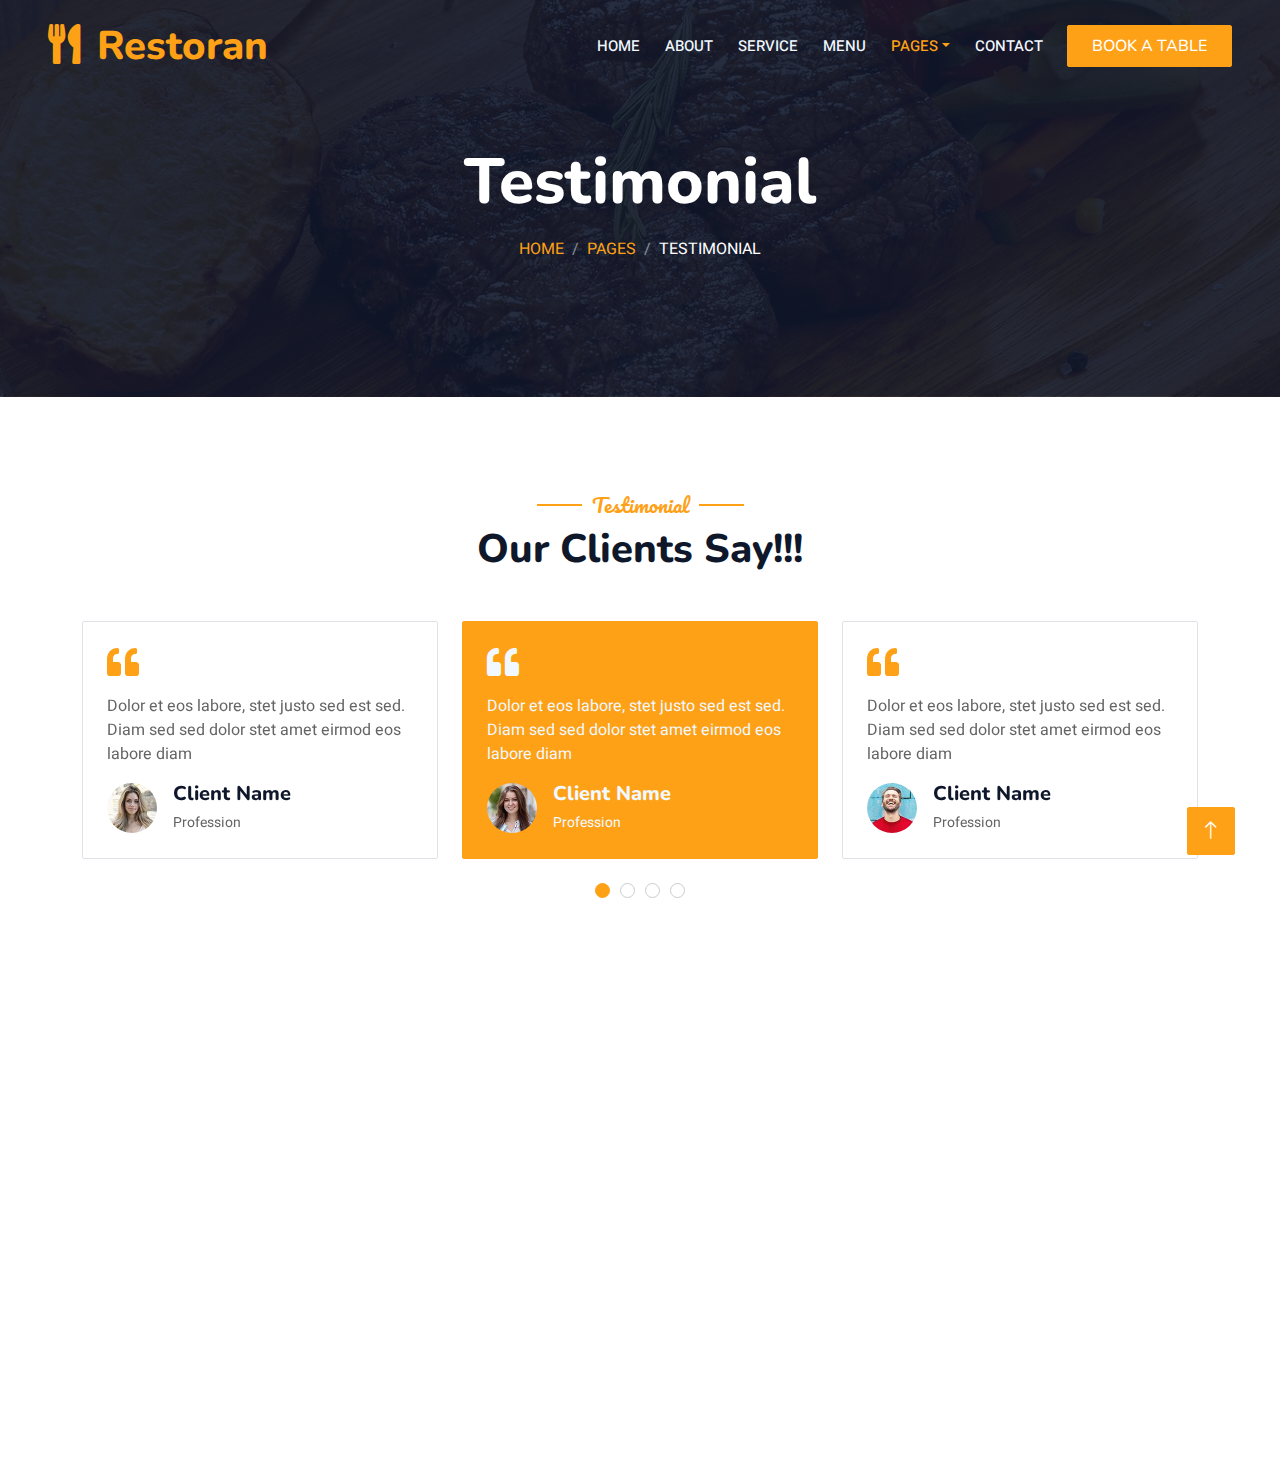
<file: testimonial.html>
<!DOCTYPE html>
<html lang="en">

<head>
    <meta charset="utf-8">
    <title>Restoran - Bootstrap Restaurant Template</title>
    <meta content="width=device-width, initial-scale=1.0" name="viewport">
    <meta content="" name="keywords">
    <meta content="" name="description">

    <!-- Favicon -->
    <link href="img/favicon.ico" rel="icon">

    <!-- Google Web Fonts -->
    <link rel="preconnect" href="https://fonts.googleapis.com">
    <link rel="preconnect" href="https://fonts.gstatic.com" crossorigin>
    <link href="https://fonts.googleapis.com/css2?family=Heebo:wght@400;500;600&family=Nunito:wght@600;700;800&family=Pacifico&display=swap" rel="stylesheet">

    <!-- Icon Font Stylesheet -->
    <link href="https://cdnjs.cloudflare.com/ajax/libs/font-awesome/5.10.0/css/all.min.css" rel="stylesheet">
    <link href="https://cdn.jsdelivr.net/npm/bootstrap-icons@1.4.1/font/bootstrap-icons.css" rel="stylesheet">

    <!-- Libraries Stylesheet -->
    <link href="lib/animate/animate.min.css" rel="stylesheet">
    <link href="lib/owlcarousel/assets/owl.carousel.min.css" rel="stylesheet">
    <link href="lib/tempusdominus/css/tempusdominus-bootstrap-4.min.css" rel="stylesheet" />

    <!-- Customized Bootstrap Stylesheet -->
    <link href="css/bootstrap.min.css" rel="stylesheet">

    <!-- Template Stylesheet -->
    <link href="css/style.css" rel="stylesheet">
</head>

<body>
    <div class="container-xxl bg-white p-0">
        <!-- Spinner Start -->
        <div id="spinner" class="show bg-white position-fixed translate-middle w-100 vh-100 top-50 start-50 d-flex align-items-center justify-content-center">
            <div class="spinner-border text-primary" style="width: 3rem; height: 3rem;" role="status">
                <span class="sr-only">Loading...</span>
            </div>
        </div>
        <!-- Spinner End -->


        <!-- Navbar & Hero Start -->
        <div class="container-xxl position-relative p-0">
            <nav class="navbar navbar-expand-lg navbar-dark bg-dark px-4 px-lg-5 py-3 py-lg-0">
                <a href="" class="navbar-brand p-0">
                    <h1 class="text-primary m-0"><i class="fa fa-utensils me-3"></i>Restoran</h1>
                    <!-- <img src="img/logo.png" alt="Logo"> -->
                </a>
                <button class="navbar-toggler" type="button" data-bs-toggle="collapse" data-bs-target="#navbarCollapse">
                    <span class="fa fa-bars"></span>
                </button>
                <div class="collapse navbar-collapse" id="navbarCollapse">
                    <div class="navbar-nav ms-auto py-0 pe-4">
                        <a href="index.html" class="nav-item nav-link">Home</a>
                        <a href="about.html" class="nav-item nav-link">About</a>
                        <a href="service.html" class="nav-item nav-link">Service</a>
                        <a href="menu.html" class="nav-item nav-link">Menu</a>
                        <div class="nav-item dropdown">
                            <a href="#" class="nav-link dropdown-toggle active" data-bs-toggle="dropdown">Pages</a>
                            <div class="dropdown-menu m-0">
                                <a href="booking.html" class="dropdown-item">Booking</a>
                                <a href="team.html" class="dropdown-item">Our Team</a>
                                <a href="testimonial.html" class="dropdown-item active">Testimonial</a>
                            </div>
                        </div>
                        <a href="contact.html" class="nav-item nav-link">Contact</a>
                    </div>
                    <a href="" class="btn btn-primary py-2 px-4">Book A Table</a>
                </div>
            </nav>

            <div class="container-xxl py-5 bg-dark hero-header mb-5">
                <div class="container text-center my-5 pt-5 pb-4">
                    <h1 class="display-3 text-white mb-3 animated slideInDown">Testimonial</h1>
                    <nav aria-label="breadcrumb">
                        <ol class="breadcrumb justify-content-center text-uppercase">
                            <li class="breadcrumb-item"><a href="#">Home</a></li>
                            <li class="breadcrumb-item"><a href="#">Pages</a></li>
                            <li class="breadcrumb-item text-white active" aria-current="page">Testimonial</li>
                        </ol>
                    </nav>
                </div>
            </div>
        </div>
        <!-- Navbar & Hero End -->


        <!-- Testimonial Start -->
        <div class="container-xxl py-5 wow fadeInUp" data-wow-delay="0.1s">
            <div class="container">
                <div class="text-center">
                    <h5 class="section-title ff-secondary text-center text-primary fw-normal">Testimonial</h5>
                    <h1 class="mb-5">Our Clients Say!!!</h1>
                </div>
                <div class="owl-carousel testimonial-carousel">
                    <div class="testimonial-item bg-transparent border rounded p-4">
                        <i class="fa fa-quote-left fa-2x text-primary mb-3"></i>
                        <p>Dolor et eos labore, stet justo sed est sed. Diam sed sed dolor stet amet eirmod eos labore diam</p>
                        <div class="d-flex align-items-center">
                            <img class="img-fluid flex-shrink-0 rounded-circle" src="img/testimonial-1.jpg" style="width: 50px; height: 50px;">
                            <div class="ps-3">
                                <h5 class="mb-1">Client Name</h5>
                                <small>Profession</small>
                            </div>
                        </div>
                    </div>
                    <div class="testimonial-item bg-transparent border rounded p-4">
                        <i class="fa fa-quote-left fa-2x text-primary mb-3"></i>
                        <p>Dolor et eos labore, stet justo sed est sed. Diam sed sed dolor stet amet eirmod eos labore diam</p>
                        <div class="d-flex align-items-center">
                            <img class="img-fluid flex-shrink-0 rounded-circle" src="img/testimonial-2.jpg" style="width: 50px; height: 50px;">
                            <div class="ps-3">
                                <h5 class="mb-1">Client Name</h5>
                                <small>Profession</small>
                            </div>
                        </div>
                    </div>
                    <div class="testimonial-item bg-transparent border rounded p-4">
                        <i class="fa fa-quote-left fa-2x text-primary mb-3"></i>
                        <p>Dolor et eos labore, stet justo sed est sed. Diam sed sed dolor stet amet eirmod eos labore diam</p>
                        <div class="d-flex align-items-center">
                            <img class="img-fluid flex-shrink-0 rounded-circle" src="img/testimonial-3.jpg" style="width: 50px; height: 50px;">
                            <div class="ps-3">
                                <h5 class="mb-1">Client Name</h5>
                                <small>Profession</small>
                            </div>
                        </div>
                    </div>
                    <div class="testimonial-item bg-transparent border rounded p-4">
                        <i class="fa fa-quote-left fa-2x text-primary mb-3"></i>
                        <p>Dolor et eos labore, stet justo sed est sed. Diam sed sed dolor stet amet eirmod eos labore diam</p>
                        <div class="d-flex align-items-center">
                            <img class="img-fluid flex-shrink-0 rounded-circle" src="img/testimonial-4.jpg" style="width: 50px; height: 50px;">
                            <div class="ps-3">
                                <h5 class="mb-1">Client Name</h5>
                                <small>Profession</small>
                            </div>
                        </div>
                    </div>
                </div>
            </div>
        </div>
        <!-- Testimonial End -->
        

        <!-- Footer Start -->
        <div class="container-fluid bg-dark text-light footer pt-5 mt-5 wow fadeIn" data-wow-delay="0.1s">
            <div class="container py-5">
                <div class="row g-5">
                    <div class="col-lg-3 col-md-6">
                        <h4 class="section-title ff-secondary text-start text-primary fw-normal mb-4">Company</h4>
                        <a class="btn btn-link" href="">About Us</a>
                        <a class="btn btn-link" href="">Contact Us</a>
                        <a class="btn btn-link" href="">Reservation</a>
                        <a class="btn btn-link" href="">Privacy Policy</a>
                        <a class="btn btn-link" href="">Terms & Condition</a>
                    </div>
                    <div class="col-lg-3 col-md-6">
                        <h4 class="section-title ff-secondary text-start text-primary fw-normal mb-4">Contact</h4>
                        <p class="mb-2"><i class="fa fa-map-marker-alt me-3"></i>123 Street, New York, USA</p>
                        <p class="mb-2"><i class="fa fa-phone-alt me-3"></i>+012 345 67890</p>
                        <p class="mb-2"><i class="fa fa-envelope me-3"></i>info@example.com</p>
                        <div class="d-flex pt-2">
                            <a class="btn btn-outline-light btn-social" href=""><i class="fab fa-twitter"></i></a>
                            <a class="btn btn-outline-light btn-social" href=""><i class="fab fa-facebook-f"></i></a>
                            <a class="btn btn-outline-light btn-social" href=""><i class="fab fa-youtube"></i></a>
                            <a class="btn btn-outline-light btn-social" href=""><i class="fab fa-linkedin-in"></i></a>
                        </div>
                    </div>
                    <div class="col-lg-3 col-md-6">
                        <h4 class="section-title ff-secondary text-start text-primary fw-normal mb-4">Opening</h4>
                        <h5 class="text-light fw-normal">Monday - Saturday</h5>
                        <p>09AM - 09PM</p>
                        <h5 class="text-light fw-normal">Sunday</h5>
                        <p>10AM - 08PM</p>
                    </div>
                    <div class="col-lg-3 col-md-6">
                        <h4 class="section-title ff-secondary text-start text-primary fw-normal mb-4">Newsletter</h4>
                        <p>Dolor amet sit justo amet elitr clita ipsum elitr est.</p>
                        <div class="position-relative mx-auto" style="max-width: 400px;">
                            <input class="form-control border-primary w-100 py-3 ps-4 pe-5" type="text" placeholder="Your email">
                            <button type="button" class="btn btn-primary py-2 position-absolute top-0 end-0 mt-2 me-2">SignUp</button>
                        </div>
                    </div>
                </div>
            </div>
            <div class="container">
                <div class="copyright">
                    <div class="row">
                        <div class="col-md-6 text-center text-md-start mb-3 mb-md-0">
                            &copy; <a class="border-bottom" href="#">Your Site Name</a>, All Right Reserved. 
							
							<!--/*** This template is free as long as you keep the footer author’s credit link/attribution link/backlink. If you'd like to use the template without the footer author’s credit link/attribution link/backlink, you can purchase the Credit Removal License from "https://htmlcodex.com/credit-removal". Thank you for your support. ***/-->
							Designed By <a class="border-bottom" href="https://htmlcodex.com">HTML Codex</a><br><br>
                            Distributed By <a class="border-bottom" href="https://themewagon.com" target="_blank">ThemeWagon</a>
                        </div>
                        <div class="col-md-6 text-center text-md-end">
                            <div class="footer-menu">
                                <a href="">Home</a>
                                <a href="">Cookies</a>
                                <a href="">Help</a>
                                <a href="">FQAs</a>
                            </div>
                        </div>
                    </div>
                </div>
            </div>
        </div>
        <!-- Footer End -->


        <!-- Back to Top -->
        <a href="#" class="btn btn-lg btn-primary btn-lg-square back-to-top"><i class="bi bi-arrow-up"></i></a>
    </div>

    <!-- JavaScript Libraries -->
    <script src="https://code.jquery.com/jquery-3.4.1.min.js"></script>
    <script src="https://cdn.jsdelivr.net/npm/bootstrap@5.0.0/dist/js/bootstrap.bundle.min.js"></script>
    <script src="lib/wow/wow.min.js"></script>
    <script src="lib/easing/easing.min.js"></script>
    <script src="lib/waypoints/waypoints.min.js"></script>
    <script src="lib/counterup/counterup.min.js"></script>
    <script src="lib/owlcarousel/owl.carousel.min.js"></script>
    <script src="lib/tempusdominus/js/moment.min.js"></script>
    <script src="lib/tempusdominus/js/moment-timezone.min.js"></script>
    <script src="lib/tempusdominus/js/tempusdominus-bootstrap-4.min.js"></script>

    <!-- Template Javascript -->
    <script src="js/main.js"></script>
</body>

</html>
</file>
<file: css/style.css>
/********** Template CSS **********/
:root {
    --primary: #FEA116;
    --light: #F1F8FF;
    --dark: #0F172B;
}

.ff-secondary {
    font-family: 'Pacifico', cursive;
}

.fw-medium {
    font-weight: 600 !important;
}

.fw-semi-bold {
    font-weight: 700 !important;
}

.back-to-top {
    position: fixed;
    display: none;
    right: 45px;
    bottom: 45px;
    z-index: 99;
}


/*** Spinner ***/
#spinner {
    opacity: 0;
    visibility: hidden;
    transition: opacity .5s ease-out, visibility 0s linear .5s;
    z-index: 99999;
}

#spinner.show {
    transition: opacity .5s ease-out, visibility 0s linear 0s;
    visibility: visible;
    opacity: 1;
}


/*** Button ***/
.btn {
    font-family: 'Nunito', sans-serif;
    font-weight: 500;
    text-transform: uppercase;
    transition: .5s;
}

.btn.btn-primary,
.btn.btn-secondary {
    color: #FFFFFF;
}

.btn-square {
    width: 38px;
    height: 38px;
}

.btn-sm-square {
    width: 32px;
    height: 32px;
}

.btn-lg-square {
    width: 48px;
    height: 48px;
}

.btn-square,
.btn-sm-square,
.btn-lg-square {
    padding: 0;
    display: flex;
    align-items: center;
    justify-content: center;
    font-weight: normal;
    border-radius: 2px;
}


/*** Navbar ***/
.navbar-dark .navbar-nav .nav-link {
    position: relative;
    margin-left: 25px;
    padding: 35px 0;
    font-size: 15px;
    color: var(--light) !important;
    text-transform: uppercase;
    font-weight: 500;
    outline: none;
    transition: .5s;
}

.sticky-top.navbar-dark .navbar-nav .nav-link {
    padding: 20px 0;
}

.navbar-dark .navbar-nav .nav-link:hover,
.navbar-dark .navbar-nav .nav-link.active {
    color: var(--primary) !important;
}

.navbar-dark .navbar-brand img {
    max-height: 60px;
    transition: .5s;
}

.sticky-top.navbar-dark .navbar-brand img {
    max-height: 45px;
}

@media (max-width: 991.98px) {
    .sticky-top.navbar-dark {
        position: relative;
    }

    .navbar-dark .navbar-collapse {
        margin-top: 15px;
        border-top: 1px solid rgba(255, 255, 255, .1)
    }

    .navbar-dark .navbar-nav .nav-link,
    .sticky-top.navbar-dark .navbar-nav .nav-link {
        padding: 10px 0;
        margin-left: 0;
    }

    .navbar-dark .navbar-brand img {
        max-height: 45px;
    }
}

@media (min-width: 992px) {
    .navbar-dark {
        position: absolute;
        width: 100%;
        top: 0;
        left: 0;
        z-index: 999;
        background: transparent !important;
    }
    
    .sticky-top.navbar-dark {
        position: fixed;
        background: var(--dark) !important;
    }
}


/*** Hero Header ***/
.hero-header {
    background: linear-gradient(rgba(15, 23, 43, .9), rgba(15, 23, 43, .9)), url(../img/bg-hero.jpg);
    background-position: center center;
    background-repeat: no-repeat;
    background-size: cover;
}

.hero-header img {
    animation: imgRotate 50s linear infinite;
}

@keyframes imgRotate { 
    100% { 
        transform: rotate(360deg); 
    } 
}

.breadcrumb-item + .breadcrumb-item::before {
    color: rgba(255, 255, 255, .5);
}


/*** Section Title ***/
.section-title {
    position: relative;
    display: inline-block;
}

.section-title::before {
    position: absolute;
    content: "";
    width: 45px;
    height: 2px;
    top: 50%;
    left: -55px;
    margin-top: -1px;
    background: var(--primary);
}

.section-title::after {
    position: absolute;
    content: "";
    width: 45px;
    height: 2px;
    top: 50%;
    right: -55px;
    margin-top: -1px;
    background: var(--primary);
}

.section-title.text-start::before,
.section-title.text-end::after {
    display: none;
}


/*** Service ***/
.service-item {
    box-shadow: 0 0 45px rgba(0, 0, 0, .08);
    transition: .5s;
}

.service-item:hover {
    background: var(--primary);
}

.service-item * {
    transition: .5s;
}

.service-item:hover * {
    color: var(--light) !important;
}


/*** Food Menu ***/
.nav-pills .nav-item .active {
    border-bottom: 2px solid var(--primary);
}


/*** Youtube Video ***/
.video {
    position: relative;
    height: 100%;
    min-height: 500px;
    background: linear-gradient(rgba(15, 23, 43, .1), rgba(15, 23, 43, .1)), url(../img/video.jpg);
    background-position: center center;
    background-repeat: no-repeat;
    background-size: cover;
}

.video .btn-play {
    position: absolute;
    z-index: 3;
    top: 50%;
    left: 50%;
    transform: translateX(-50%) translateY(-50%);
    box-sizing: content-box;
    display: block;
    width: 32px;
    height: 44px;
    border-radius: 50%;
    border: none;
    outline: none;
    padding: 18px 20px 18px 28px;
}

.video .btn-play:before {
    content: "";
    position: absolute;
    z-index: 0;
    left: 50%;
    top: 50%;
    transform: translateX(-50%) translateY(-50%);
    display: block;
    width: 100px;
    height: 100px;
    background: var(--primary);
    border-radius: 50%;
    animation: pulse-border 1500ms ease-out infinite;
}

.video .btn-play:after {
    content: "";
    position: absolute;
    z-index: 1;
    left: 50%;
    top: 50%;
    transform: translateX(-50%) translateY(-50%);
    display: block;
    width: 100px;
    height: 100px;
    background: var(--primary);
    border-radius: 50%;
    transition: all 200ms;
}

.video .btn-play img {
    position: relative;
    z-index: 3;
    max-width: 100%;
    width: auto;
    height: auto;
}

.video .btn-play span {
    display: block;
    position: relative;
    z-index: 3;
    width: 0;
    height: 0;
    border-left: 32px solid var(--dark);
    border-top: 22px solid transparent;
    border-bottom: 22px solid transparent;
}

@keyframes pulse-border {
    0% {
        transform: translateX(-50%) translateY(-50%) translateZ(0) scale(1);
        opacity: 1;
    }

    100% {
        transform: translateX(-50%) translateY(-50%) translateZ(0) scale(1.5);
        opacity: 0;
    }
}

#videoModal {
    z-index: 99999;
}

#videoModal .modal-dialog {
    position: relative;
    max-width: 800px;
    margin: 60px auto 0 auto;
}

#videoModal .modal-body {
    position: relative;
    padding: 0px;
}

#videoModal .close {
    position: absolute;
    width: 30px;
    height: 30px;
    right: 0px;
    top: -30px;
    z-index: 999;
    font-size: 30px;
    font-weight: normal;
    color: #FFFFFF;
    background: #000000;
    opacity: 1;
}


/*** Team ***/
.team-item {
    box-shadow: 0 0 45px rgba(0, 0, 0, .08);
    height: calc(100% - 38px);
    transition: .5s;
}

.team-item img {
    transition: .5s;
}

.team-item:hover img {
    transform: scale(1.1);
}

.team-item:hover {
    height: 100%;
}

.team-item .btn {
    border-radius: 38px 38px 0 0;
}


/*** Testimonial ***/
.testimonial-carousel .owl-item .testimonial-item,
.testimonial-carousel .owl-item.center .testimonial-item * {
    transition: .5s;
}

.testimonial-carousel .owl-item.center .testimonial-item {
    background: var(--primary) !important;
    border-color: var(--primary) !important;
}

.testimonial-carousel .owl-item.center .testimonial-item * {
    color: var(--light) !important;
}

.testimonial-carousel .owl-dots {
    margin-top: 24px;
    display: flex;
    align-items: flex-end;
    justify-content: center;
}

.testimonial-carousel .owl-dot {
    position: relative;
    display: inline-block;
    margin: 0 5px;
    width: 15px;
    height: 15px;
    border: 1px solid #CCCCCC;
    border-radius: 15px;
    transition: .5s;
}

.testimonial-carousel .owl-dot.active {
    background: var(--primary);
    border-color: var(--primary);
}


/*** Footer ***/
.footer .btn.btn-social {
    margin-right: 5px;
    width: 35px;
    height: 35px;
    display: flex;
    align-items: center;
    justify-content: center;
    color: var(--light);
    border: 1px solid #FFFFFF;
    border-radius: 35px;
    transition: .3s;
}

.footer .btn.btn-social:hover {
    color: var(--primary);
}

.footer .btn.btn-link {
    display: block;
    margin-bottom: 5px;
    padding: 0;
    text-align: left;
    color: #FFFFFF;
    font-size: 15px;
    font-weight: normal;
    text-transform: capitalize;
    transition: .3s;
}

.footer .btn.btn-link::before {
    position: relative;
    content: "\f105";
    font-family: "Font Awesome 5 Free";
    font-weight: 900;
    margin-right: 10px;
}

.footer .btn.btn-link:hover {
    letter-spacing: 1px;
    box-shadow: none;
}

.footer .copyright {
    padding: 25px 0;
    font-size: 15px;
    border-top: 1px solid rgba(256, 256, 256, .1);
}

.footer .copyright a {
    color: var(--light);
}

.footer .footer-menu a {
    margin-right: 15px;
    padding-right: 15px;
    border-right: 1px solid rgba(255, 255, 255, .1);
}

.footer .footer-menu a:last-child {
    margin-right: 0;
    padding-right: 0;
    border-right: none;
}
</file>
